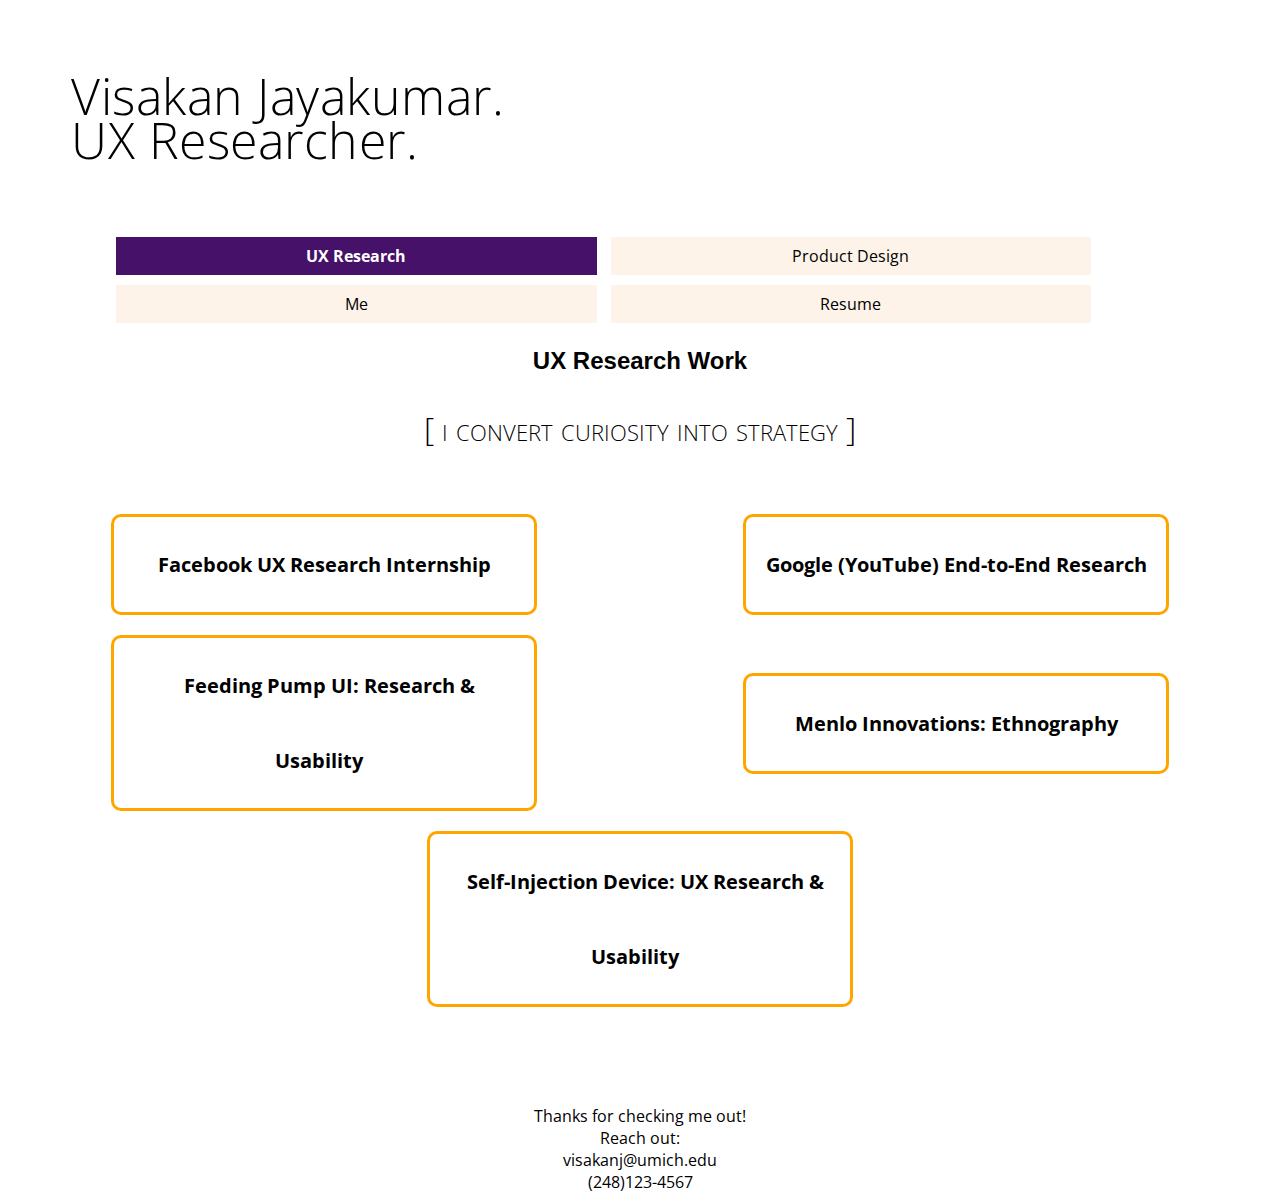
<file: index.html>
<!DOCTYPE html>
<html lang="en">

<head>
    <meta charset="UTF-8">
    <link rel="stylesheet" type="text/css" href="css/portfolio.css">
    <link rel="stylesheet" href="https://fonts.googleapis.com/css?family=Open+Sans">
    <link rel="stylesheet" href="https://use.fontawesome.com/releases/v5.3.1/css/all.css" integrity="sha384-mzrmE5qonljUremFsqc01SB46JvROS7bZs3IO2EmfFsd15uHvIt+Y8vEf7N7fWAU"
        crossorigin="anonymous">
    <title>Visakan Jayakumar | UX Researcher | Portfolio</title>
</head>
<main>

<body>
<!-- tab Skip Nav link -->
<a href="#content" class="skip">Skip to content</a>


<header class="header-container">
    <h1 class="logo"> Visakan Jayakumar. <br /> UX Researcher.</h1>

    <nav>
        <ul>
            <li class = "current1"><a class = "current2" href="index.html"> UX Research </a></li>
            <li><a href="product_design.html"> Product Design</a></li>
            <li><a href="about_me.html">Me</a></li>
            <li><a href="resume_page.html">Resume</a></li>
        </ul>
    </nav>
</header>

<h2 id="pagetitle">
    UX Research Work
</h2>
    <h3 id="headercaption"> [ i convert curiosity into strategy ] </h3>

<!-- <img src="images/home_img1.jpg" alt = ""/> -->
</br>

<div id = "content" class="flex-container">
    <div class="btn btn-alt btn-font">
       Facebook UX Research Internship
    </div>
    
    <div class="btn btn-alt btn-font">
        Google (YouTube) End-to-End Research
    </div>

    <div class="btn btn-alt btn-font">
        <a class = "more" href = "feeding_pump.html"> Feeding Pump UI: Research & Usability</a>
    </div>

    <div class="btn btn-alt btn-font">
        <a class = "more" href="menlo.html">Menlo Innovations: Ethnography</a>
    </div>
    
    <div class="btn btn-alt btn-font">
        <a class = "more" href="self_injection.html">Self-Injection Device: UX Research & Usability</a>
    </div>

</div>
</br></br></br></br>
<footer class = "footer">
    Thanks for checking me out!
    
    </br> Reach out: </br>
    visakanj@umich.edu
    </br> (248)123-4567

</footer>

</body>
</main>
</html>
</file>
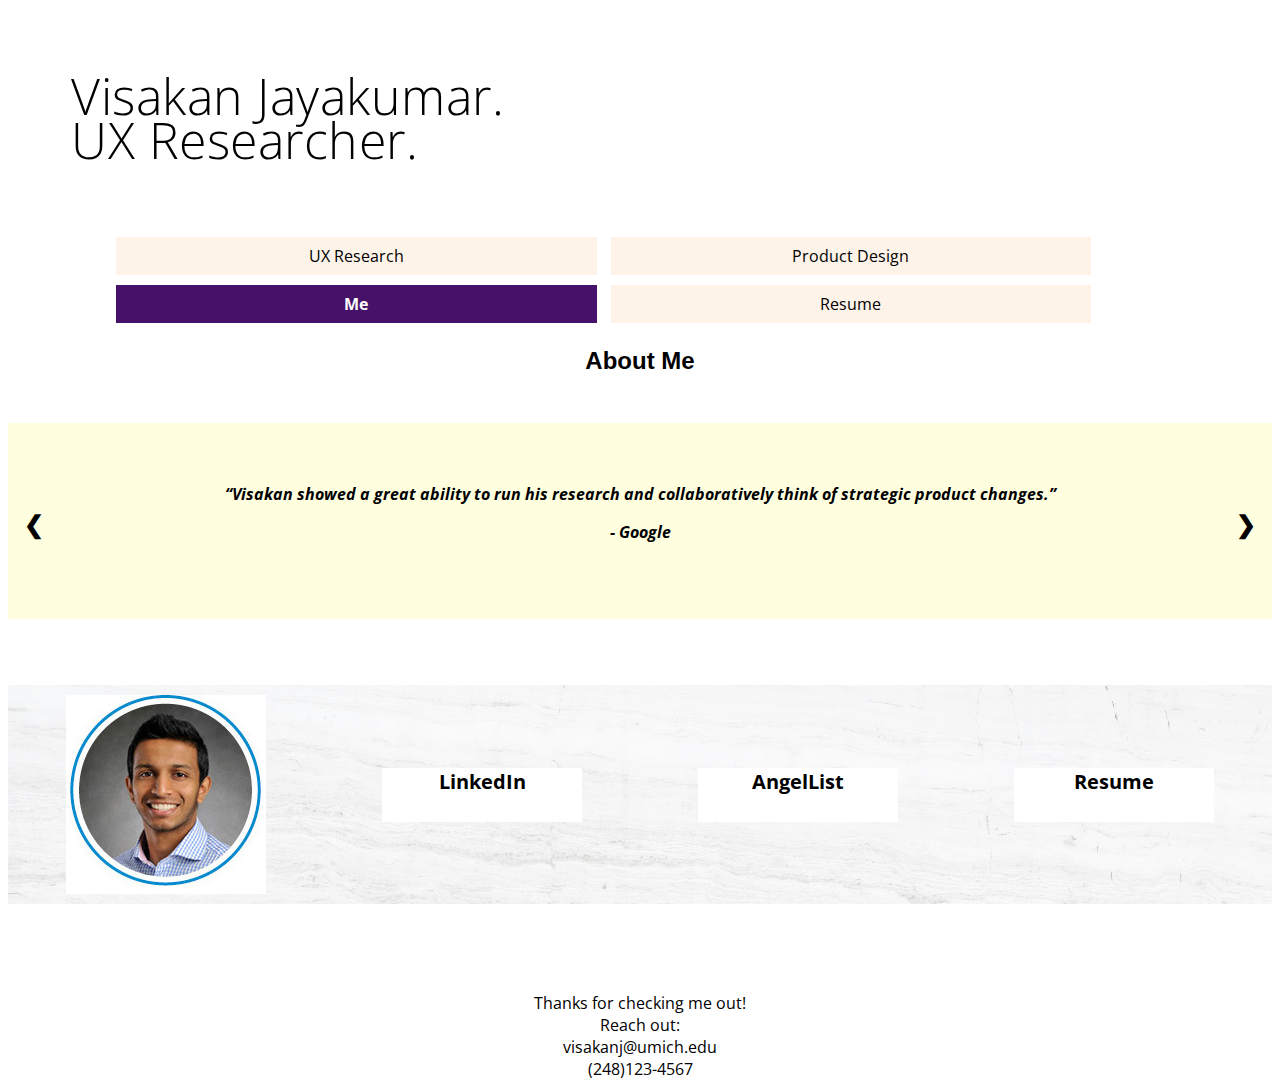
<file: about_me.html>
<!DOCTYPE html>
<html lang="en">

<head>
    <meta charset="UTF-8">
    <link rel="stylesheet" type="text/css" href="css/portfolio.css">
    <link rel="stylesheet" href="https://fonts.googleapis.com/css?family=Open+Sans">
    <link rel="stylesheet" href="https://use.fontawesome.com/releases/v5.3.1/css/all.css" integrity="sha384-mzrmE5qonljUremFsqc01SB46JvROS7bZs3IO2EmfFsd15uHvIt+Y8vEf7N7fWAU"
        crossorigin="anonymous">
    <title>Visakan Jayakumar | UX Researcher | Portfolio</title>
</head>
<main>
<body>
    <!-- tab Skip Nav link -->
<a href="#content" class="skip">Skip to content</a>

    <header class="header-container">
        <h1 class="logo"> Visakan Jayakumar. <br /> UX Researcher.</h1>

        <nav>
            <ul>
                <li><a href="index.html"> UX Research </a></li>
                <li><a href="product_design.html"> Product Design</a></li>
                <li class = "current1"><a class = "current2" href="about_me.html">Me</a></li>
                <li><a href="resume_page.html">Resume</a></li>
            </ul>
        </nav>
    </header>

<h2 id="pagetitle">
    About Me <br /> <br /> </h2>

    <div id = "content" class="slideshow-container">

        <!-- Full-width slides/quotes -->
        <div class="mySlides">
            <q>Visakan showed a great ability to run his research and collaboratively think of strategic product changes.</q>
            <p class="author">- Google</p>
        </div>
        
        <div class="mySlides">
            <q>Visakan ran his entire research project autonomously and churned out valuable mental models and product opportunities that truly benefited the entire team and the product roadmap.</q>
            <p class="author">- Facebook</p>
        </div>
        
        <div class="mySlides">
            <q>You won't find a more instinctual and thoughtful researcher!</q>
            <p class="author">- Insight Product Development</p>
        </div>
        
        <!-- Next/prev buttons -->
        <a class="prev" onclick="plusSlides(-1)">&#10094;</a>
        <a class="next" onclick="plusSlides(1)">&#10095;</a>
        </div>
        
    </div>

</br> </br> </br>





<div class="testclass">

    <div class='flex-container2'>
        <div>
            <img src="images/about_me_pic.jpg" alt="profile headshot">
        </div>
        <div>
            <i class="fab fa-linkedin"></i> <a href="https://www.linkedin.com/in/visakan-jayakumar/" aria-label="Visakans LinkedIn"> LinkedIn</a><br /><br />
        </div>
        <div>    
            <i class="fab fa-angellist"></i><a href="https://angel.co/visakan-jayakumar" aria-label="Visakan's AngelList"> AngelList</a><br /><br />
        </div>
        <div>
            <i class="fas fa-file"></i><a href="https://www.dropbox.com/s/wij4grhxzguy3dv/Resume_Visakan%20Jayakumar_2019.pdf?dl=0" aria-label="Visakan's Resume"> Resume</a><br /><br />
        </div>
    </div>
</div>

</br></br></br></br>
<footer class = "footer">
    Thanks for checking me out!
    
    </br> Reach out: </br>
    visakanj@umich.edu
    </br> (248)123-4567

</footer>

<script src="portfolio.js"></script>

</body>
</main>
</html>
</file>
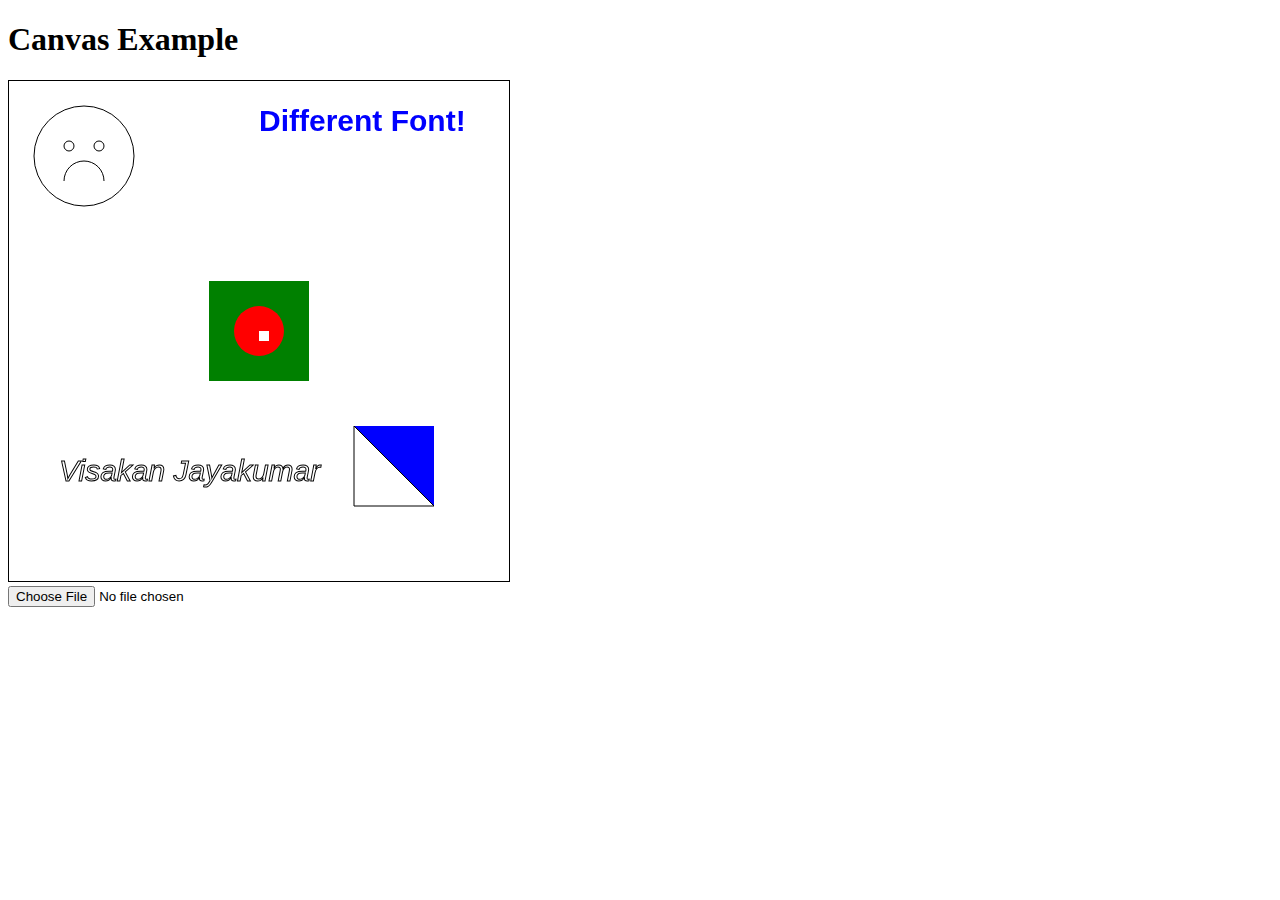
<file: canvas.html>
<!DOCTYPE html>
<html lang="en">

<head>
    <meta charset="UTF-8">
    <title>Canvas Example</title>
    <style type="text/css">
        canvas {
            border: 1px solid black;
        }
    </style>


</head>

<body>
    <h1>Canvas Example</h1>
    <canvas id="canvas" width="500" height="500">
        An alternative text describing what your canvas displays.
    </canvas>

    <script>
        //Rectangles
        var canvas = document.querySelector('canvas');
        var ctx = canvas.getContext('2d');
        ctx.fillStyle = 'green';
        ctx.fillRect(200, 200, 100, 100);
        // ctx.strokeRect(225,225,50,50);
        ctx.fillStyle = 'red';
        ctx.arc(250, 250, 25, 0, 2 * Math.PI);
        ctx.fill();
        ctx.clearRect(250, 250, 10, 10);
        //Paths
        // https://www.html5canvastutorials.com/tutorials/html5-canvas-arcs/
        // arc(x, y, radius, startAngle, endAngle, anticlockwise)
        // closePath() connects the first point with the last point
        ctx.beginPath();					 //quit old drawing, start new one
        ctx.arc(75, 75, 50, 0, Math.PI * 2, true);  // Outer circle
        // ctx.moveTo(110,75);					 
        // ctx.arc(75,75,35,0,Math.PI,false);   // Mouth
        ctx.moveTo(55, 100);
        ctx.arc(75, 100, 20, Math.PI * 1, 0, false);   // Mouth
        ctx.moveTo(65, 65);
        ctx.arc(60, 65, 5, 0, Math.PI * 2, true);  // Left eye
        ctx.moveTo(95, 65);
        ctx.arc(90, 65, 5, 0, Math.PI * 2, true);  // Right eye
        ctx.stroke();
        //Lines
        // Filled triangle
        ctx.beginPath();
        ctx.moveTo(425, 345);
        ctx.lineTo(425, 425);
        ctx.lineTo(345, 345)
        ctx.fillStyle = 'blue';
        ctx.fill();
        // Stroked triangle
        ctx.beginPath();
        ctx.moveTo(345, 345);
        ctx.lineTo(345, 425);
        ctx.lineTo(425, 425);
        ctx.closePath();
        ctx.stroke();
        //Text
        ctx.fillStyle = '#00F';
        ctx.font = 'Italic 30px Sans-Serif';
        ctx.strokeText('Visakan Jayakumar', 50, 400);
        ctx.font = 'Bold 30px Arial';
        ctx.fillText('Different Font!', 250, 50);
        function myFunction() {
            var x = document.getElementById("myFile");
            var txt = "";
            if ('files' in x) {
                if (x.files.length == 0) {
                    txt = "Select a file";
                } else {
                    var img = new Image();
                    img.src = "images/" + x.files[0].name;
                    img.onload = function () {
                        ctx.drawImage(img, 25, 300);
                        // ctx.drawImage(img, img.width / 4, img.height / 4, img.width / 2, img.height / 2, 0, 0, canvas.width, canvas.height);
                        ctx.fillStyle = '#00F';
                        ctx.font = 'Italic 30px Sans-Serif';
                        ctx.strokeText('Visakan Jayakumar', 50, 400);
                    }
                }
            }
            else {
                if (x.value == "") {
                    txt += "Select a file.";
                } else {
                    txt += "The files property is not supported by your browser!";
                    txt += "<br>The path of the selected file: " + x.value; // If the browser does not support the files property, it will return the path of the selected file instead. 
                }
            }

        }
    </script>

    <br><input type="file" id="myFile" size="50" onchange="myFunction()"><br>

</body>

</html>
</file>
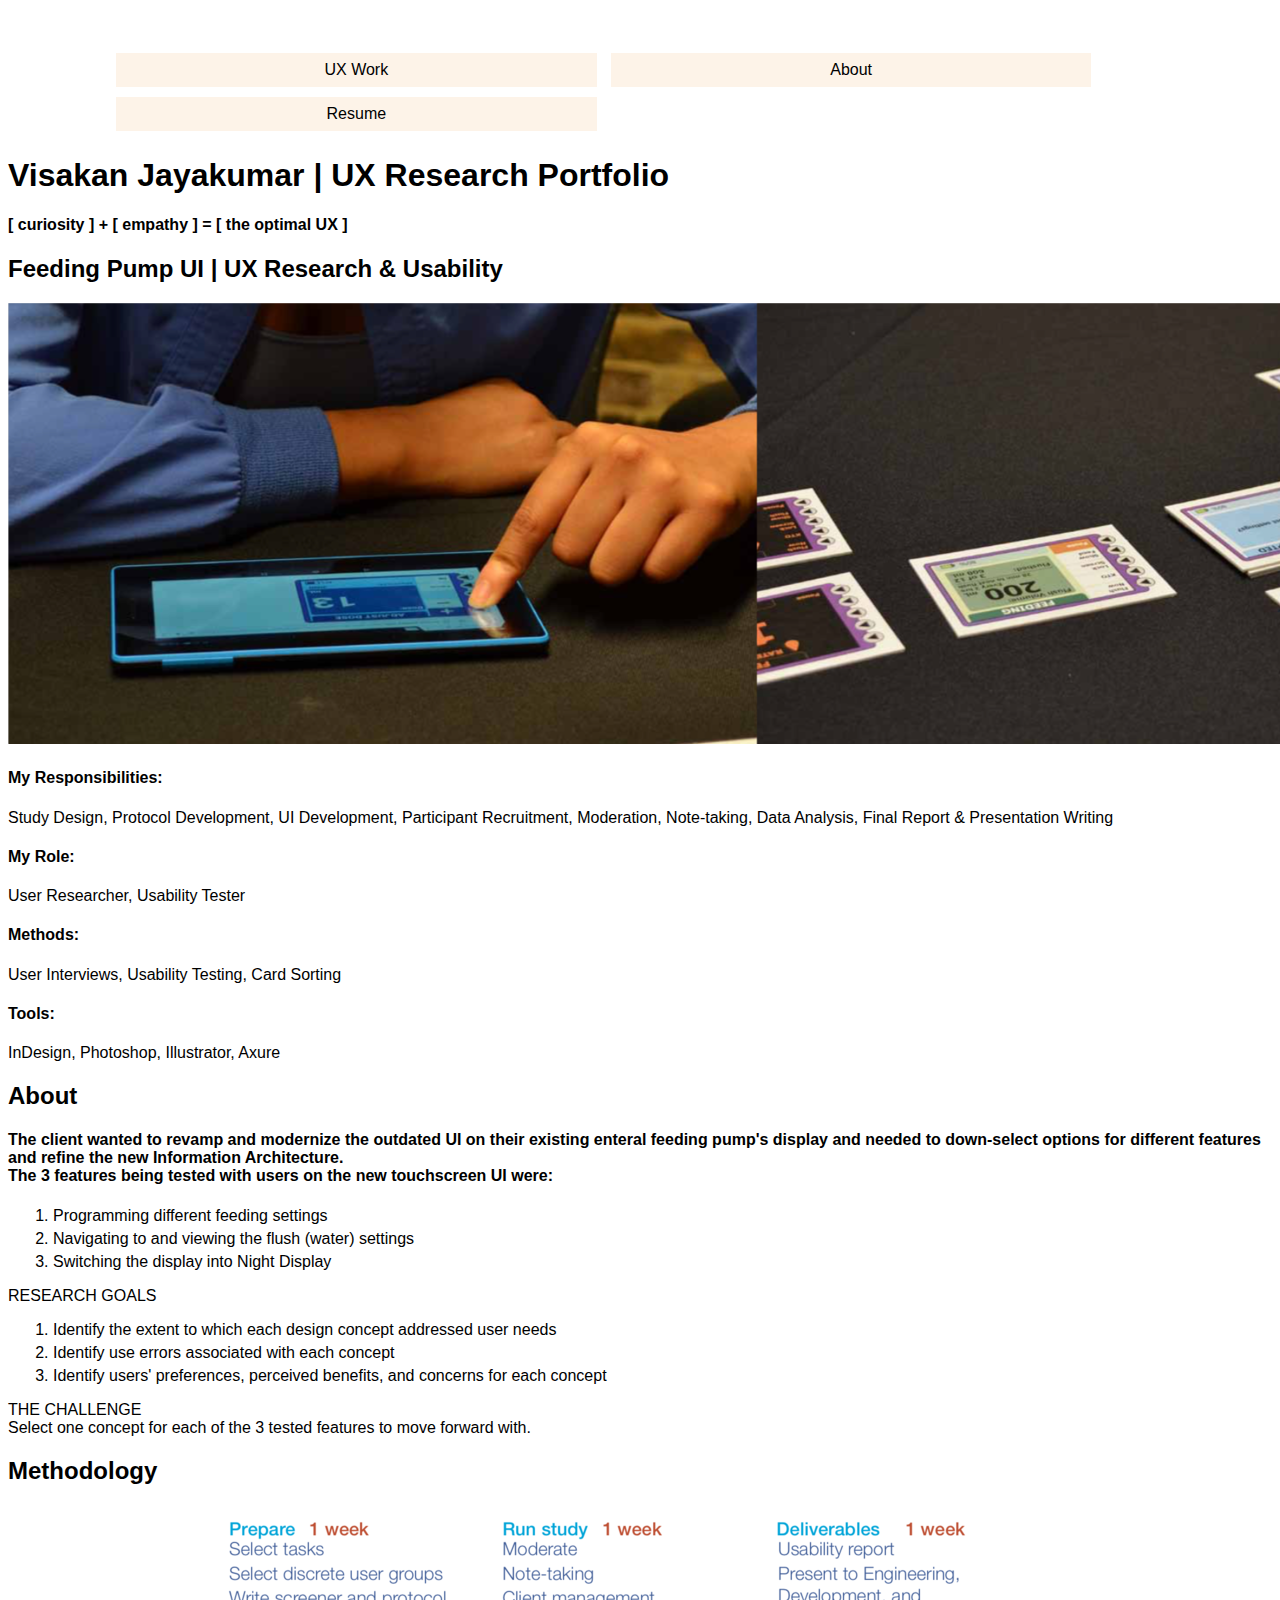
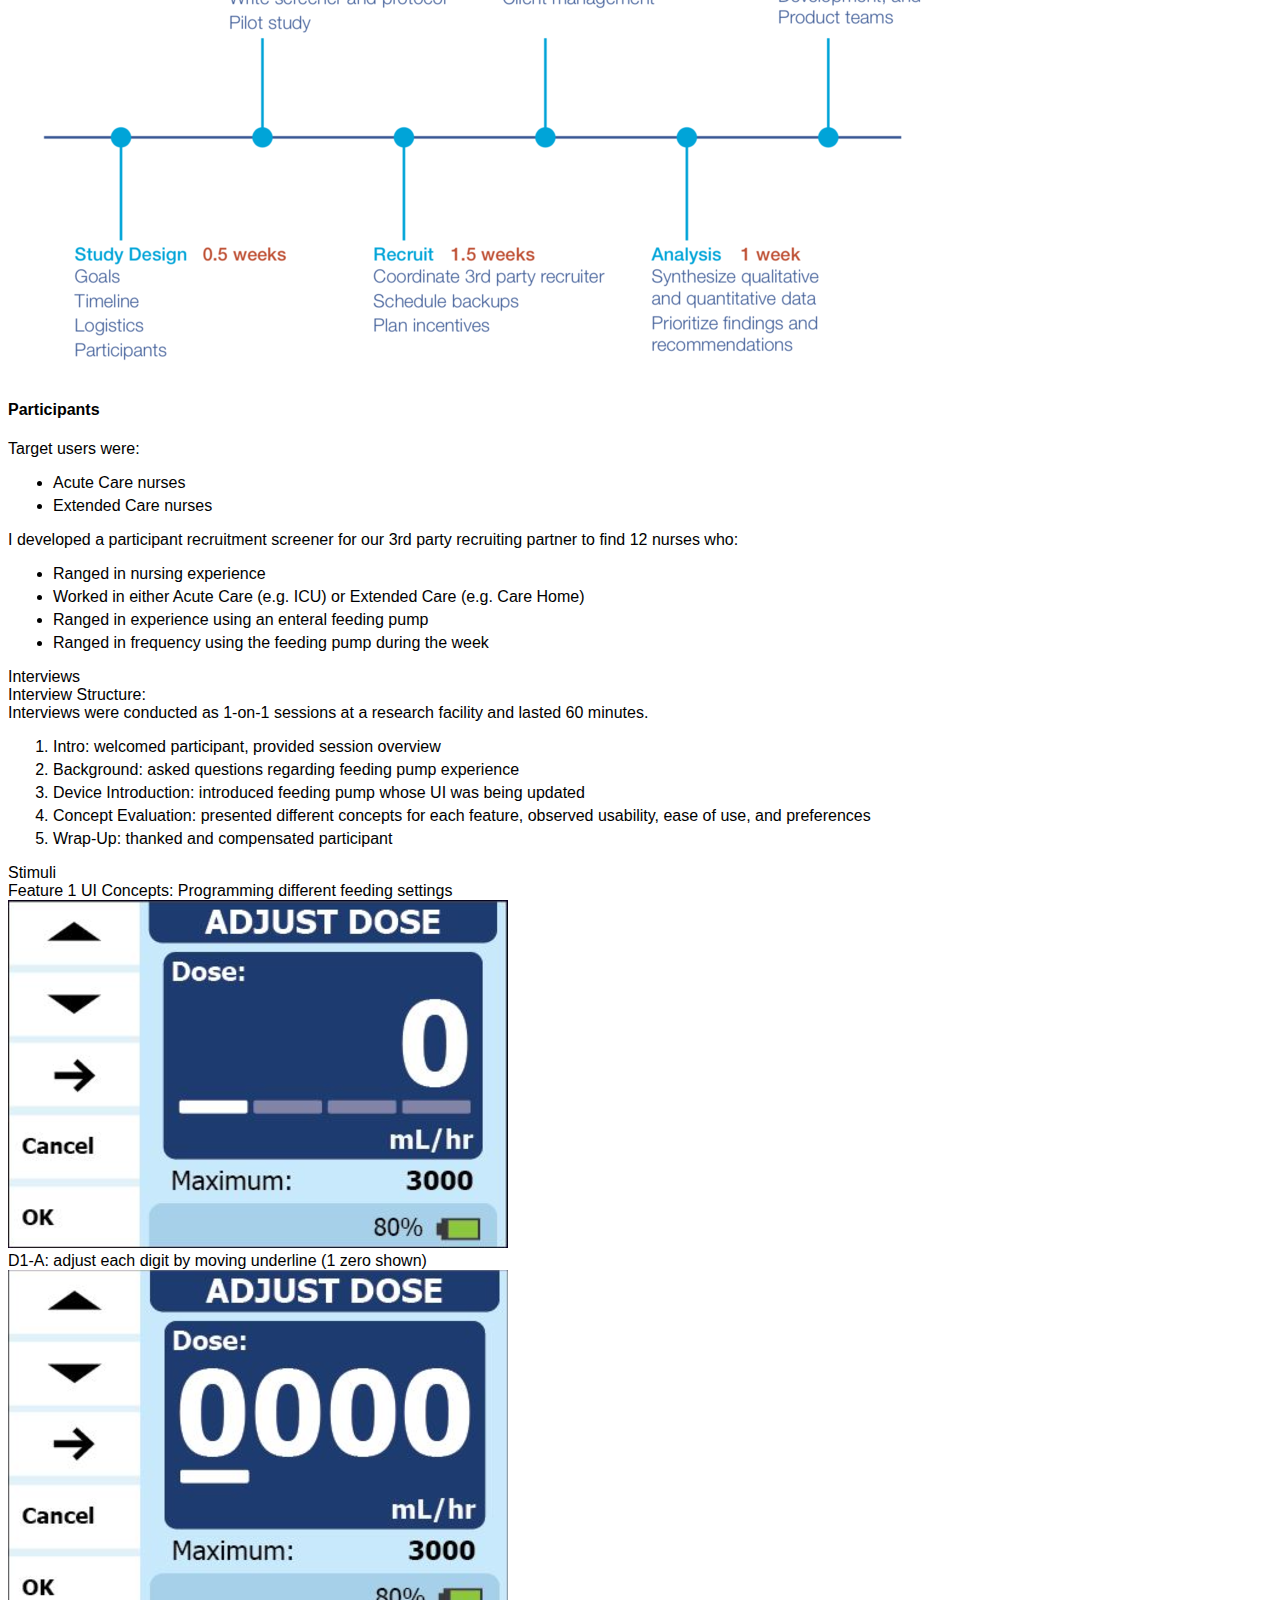
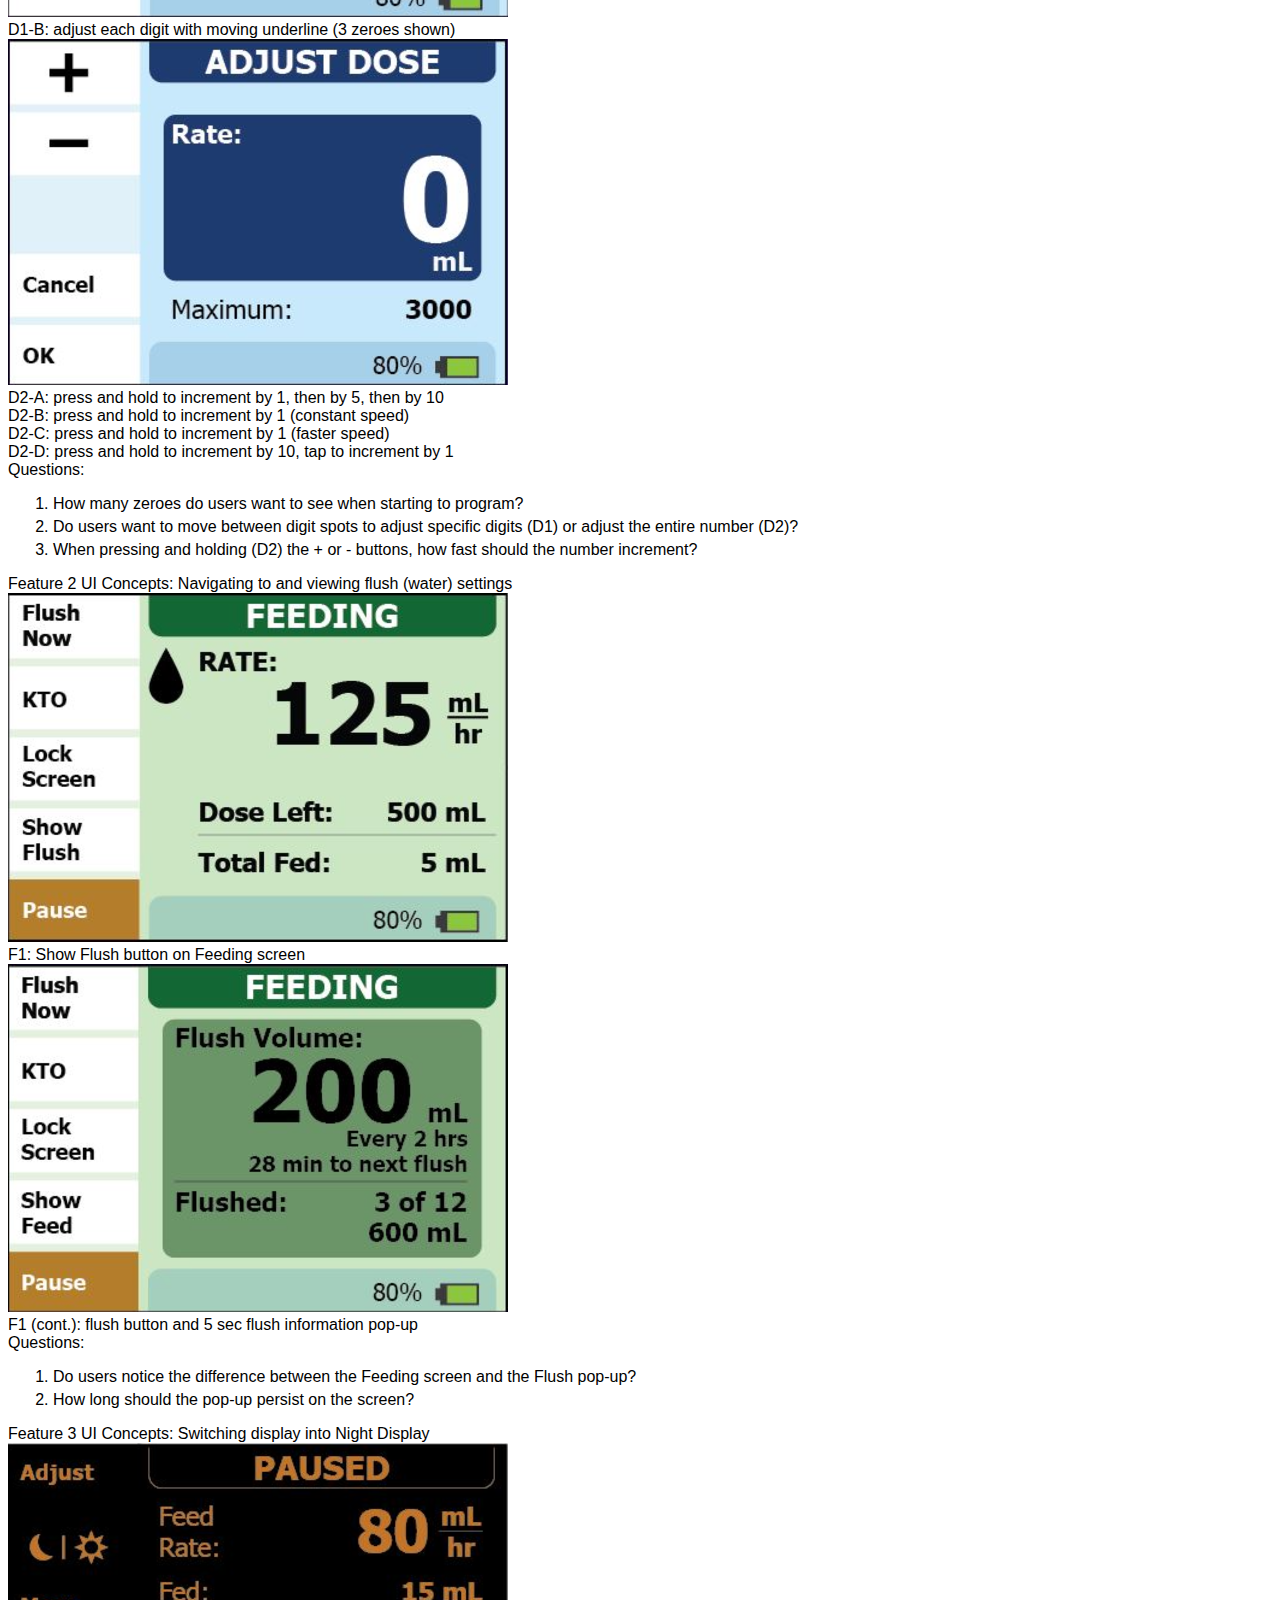
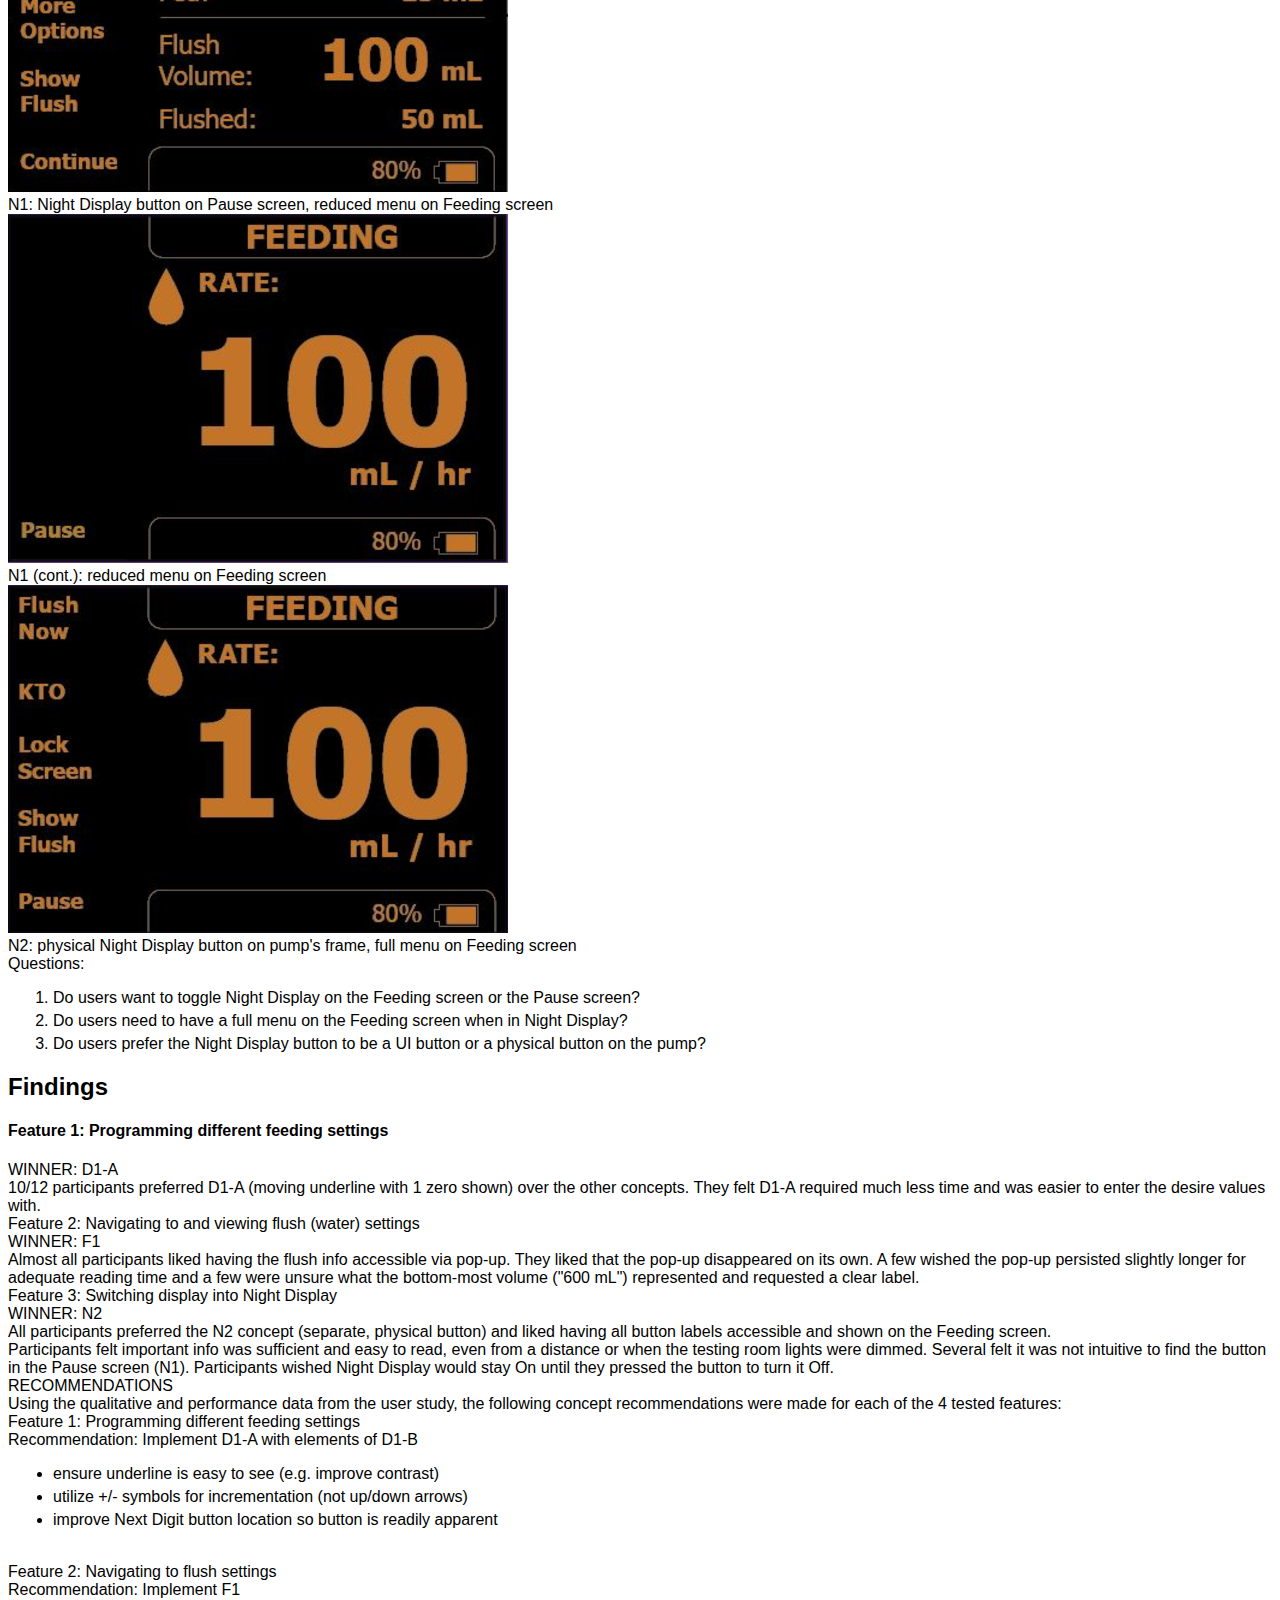
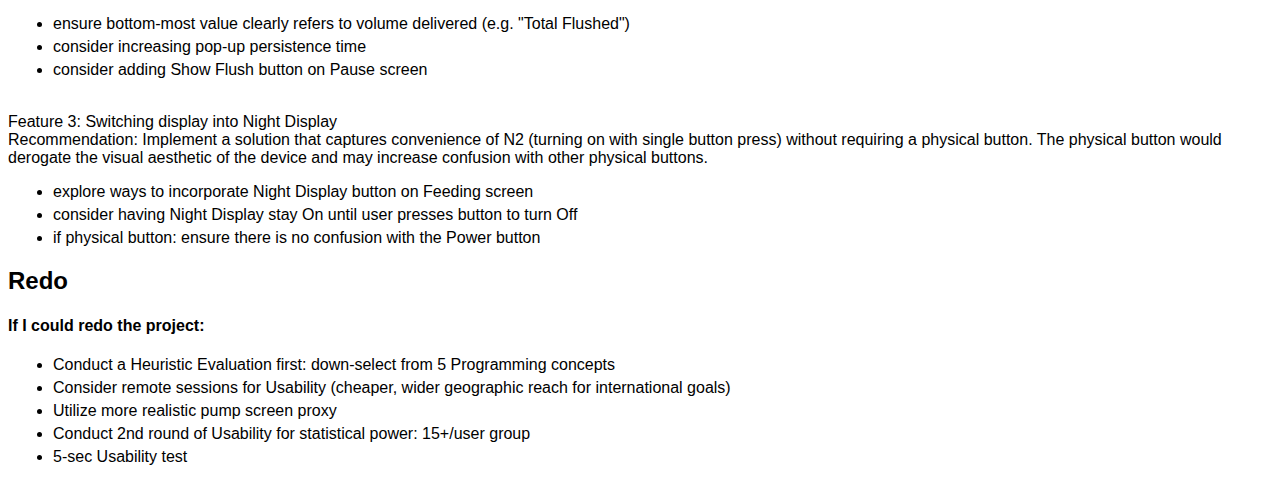
<file: Feeding_Pump.html>
<!DOCTYPE html>
<html lang="en">

<head>
    <meta charset="UTF-8">
    <link rel="stylesheet" type="text/css" href="css/portfolio.css">
    <title>Visakan Jayakumar | UX Research Portfolio</title>
</head>

<body>
    <header>
        <nav>
            <ul>
                <li><a href="index.html"> UX Work </a></li>
                <li>About</li>
                <li>Resume</li>
            </ul>
        </nav>
        <h1> Visakan Jayakumar | UX Research Portfolio</h1>
        <h4> [ curiosity ] + [ empathy ] = [ the optimal UX ]</h4>
    </header>

<h2> Feeding Pump UI | UX Research & Usability</h2>
<!-- First images -->
<img src = "images/feeding_pump_img1.png" alt = "">
    
    <h4>My Responsibilities: </h4>
    Study Design, Protocol Development, UI Development, Participant Recruitment, Moderation, Note-taking, Data Analysis,
    Final Report & Presentation Writing
    
    <h4>My Role:</h4>
    User Researcher, Usability Tester
    
    <h4>Methods:</h4>
    User Interviews, Usability Testing, Card Sorting
    
    <h4>Tools:</h4>
    InDesign, Photoshop, Illustrator, Axure

<h2>
    About
</h2>

<h4>
    The client wanted to revamp and modernize the outdated UI on their existing enteral feeding pump's display and needed
    to down-select options for different features and refine the new Information Architecture.<br />
    The 3 features being tested with users on the new touchscreen UI were:
</h4>
<ol>
    <li>Programming different feeding settings</li>
    <li>Navigating to and viewing the flush (water) settings</li>
    <li>Switching the display into Night Display</li>
</ol>
    RESEARCH GOALS<br />
<ol>
    <li>Identify the extent to which each design concept addressed user needs </li>
    <li>Identify use errors associated with each concept</li>
    <li>Identify users' preferences, perceived benefits, and concerns for each concept</li>
</ol>

    THE CHALLENGE<br />
    Select one concept for each of the 3 tested features to move forward with.


<h2>
    Methodology
</h2>
<!-- Methodology images -->
<img src="images/feeding_pump_img2.png" alt="Methodology Image">
<h4>
    Participants<br />
</h4>
    Target users were:
<ul> 
    <li>Acute Care nurses</li>
    <li>Extended Care nurses</li>
</ul>
    I developed a participant recruitment screener for our 3rd party recruiting partner to find 12 nurses who:
<ul>
    <li>Ranged in nursing experience</li>
    <li>Worked in either Acute Care (e.g. ICU) or Extended Care (e.g. Care Home)</li>
    <li>Ranged in experience using an enteral feeding pump</li>
    <li>Ranged in frequency using the feeding pump during the week</li>
</ul>    
    Interviews<br />
    Interview Structure:<br />
    Interviews were conducted as 1-on-1 sessions at a research facility and lasted 60 minutes.
<ol>
    <li>Intro: welcomed participant, provided session overview</li>
    <li>Background: asked questions regarding feeding pump experience</li>
    <li>Device Introduction: introduced feeding pump whose UI was being updated</li>
    <li>Concept Evaluation: presented different concepts for each feature, observed usability, ease of use, and preferences</li>
    <li>Wrap-Up: thanked and compensated participant</li>
</ol>
    Stimuli<br />
    Feature 1 UI Concepts: Programming different feeding settings<br />
    <!-- D1-A image -->
    <img src="images/feeding_pump_img3.png" alt="Concept D1-A screenshot"><br />
    D1-A: adjust each digit by moving underline (1 zero shown)<br />

    <img src="images/feeding_pump_img4.png" alt="Concept D1-B screenshot"><br />
    D1-B: adjust each digit with moving underline (3 zeroes shown)<br />

    <img src="images/feeding_pump_img5.png" alt="Concept D2 screenshot"><br />
    D2-A: press and hold to increment by 1, then by 5, then by 10<br />
    D2-B: press and hold to increment by 1 (constant speed)<br />
    D2-C: press and hold to increment by 1 (faster speed)<br />
    D2-D: press and hold to increment by 10, tap to increment by 1<br />

    Questions:
<ol>
    <li>How many zeroes do users want to see when starting to program?</li>
    <li>Do users want to move between digit spots to adjust specific digits (D1) or adjust the entire number (D2)?</li>
    <li>When pressing and holding (D2) the + or - buttons, how fast should the number increment?</li>
</ol>
    Feature 2 UI Concepts: Navigating to and viewing flush (water) settings<br />
    
    <img src="images/feeding_pump_img6.png" alt="Concept F1 screenshot"><br />
    F1: Show Flush button on Feeding screen<br />

    <img src="images/feeding_pump_img7.png" alt="Concept F1 (cont.) screenshot"><br />
    F1 (cont.): flush button and 5 sec flush information pop-up<br />

    Questions:
<ol>
    <li>Do users notice the difference between the Feeding screen and the Flush pop-up?</li>
    <li>How long should the pop-up persist on the screen?</li>
</ol>
    Feature 3 UI Concepts: Switching display into Night Display<br />

    <img src="images/feeding_pump_img8.png" alt="Concept N1 screenshot"><br />
    N1: Night Display button on Pause screen, reduced menu on Feeding screen<br />

    <img src="images/feeding_pump_img9.png" alt="Concept N1 (cont.) screenshot"><br />
    N1 (cont.): reduced menu on Feeding screen<br />

    <img src="images/feeding_pump_img10.png" alt="Concept N2 screenshot"><br />
    N2: physical Night Display button on pump's frame, full menu on Feeding screen<br />

    Questions:
<ol>
    <li>Do users want to toggle Night Display on the Feeding screen or the Pause screen?</li>
    <li>Do users need to have a full menu on the Feeding screen when in Night Display?</li>
    <li>Do users prefer the Night Display button to be a UI button or a physical button on the pump?</li>
</ol>

<h2>
    Findings
</h2>

<h4>
    Feature 1: Programming different feeding settings<br />
</h4>
    WINNER: D1-A<br />
    
    10/12 participants preferred D1-A (moving underline with 1 zero shown) over the other concepts. They felt D1-A required
    much less time and was easier to enter the desire values with.<br />
    Feature 2: Navigating to and viewing flush (water) settings<br />
    WINNER: F1<br />
    
    Almost all participants liked having the flush info accessible via pop-up. They liked that the pop-up disappeared on
    its own. A few wished the pop-up persisted slightly longer for adequate reading time and a few were unsure what the
    bottom-most volume ("600 mL") represented and requested a clear label.<br />
    Feature 3: Switching display into Night Display<br />
    WINNER: N2<br />
    
    All participants preferred the N2 concept (separate, physical button) and liked having all button labels accessible and
    shown on the Feeding screen.<br />
    Participants felt important info was sufficient and easy to read, even from a distance or when the testing room lights
    were dimmed. Several felt it was not intuitive to find the button in the Pause screen (N1). Participants wished Night
    Display would stay On until they pressed the button to turn it Off.<br />

    RECOMMENDATIONS<br />
    Using the qualitative and performance data from the user study, the following concept recommendations were made for
    each of the 4 tested features:<br />
    
    Feature 1: Programming different feeding settings<br />
    Recommendation: Implement D1-A with elements of D1-B
<ul>
    <li>ensure underline is easy to see (e.g. improve contrast)</li>
    <li>utilize +/- symbols for incrementation (not up/down arrows)</li>
    <li>improve Next Digit button location so button is readily apparent</li>
</ul><br />

Feature 2: Navigating to flush settings<br />
    Recommendation: Implement F1<br />
<ul>
    <li>ensure bottom-most value clearly refers to volume delivered (e.g. "Total Flushed")</li>
    <li>consider increasing pop-up persistence time</li>
    <li>consider adding Show Flush button on Pause screen</li>
</ul><br />

Feature 3: Switching display into Night Display<br />
    Recommendation: Implement a solution that captures convenience of N2 (turning on with single button press) without
    requiring a physical button. The physical button would derogate the visual aesthetic of the device and may increase
    confusion with other physical buttons.<br />
<ul>
    <li>explore ways to incorporate Night Display button on Feeding screen</li>
    <li>consider having Night Display stay On until user presses button to turn Off</li>
    <li>if physical button: ensure there is no confusion with the Power button</li>
</ul>

<h2>    
    Redo<br />
</h2>    
<h4> 
    If I could redo the project:
</h4>
<ul>
    <li>Conduct a Heuristic Evaluation first: down-select from 5 Programming concepts</li>
    <li>Consider remote sessions for Usability (cheaper, wider geographic reach for international goals)</li>
    <li>Utilize more realistic pump screen proxy</li>
    <li>Conduct 2nd round of Usability for statistical power: 15+/user group</li>
    <li>5-sec Usability test</li>
</ul>
</file>
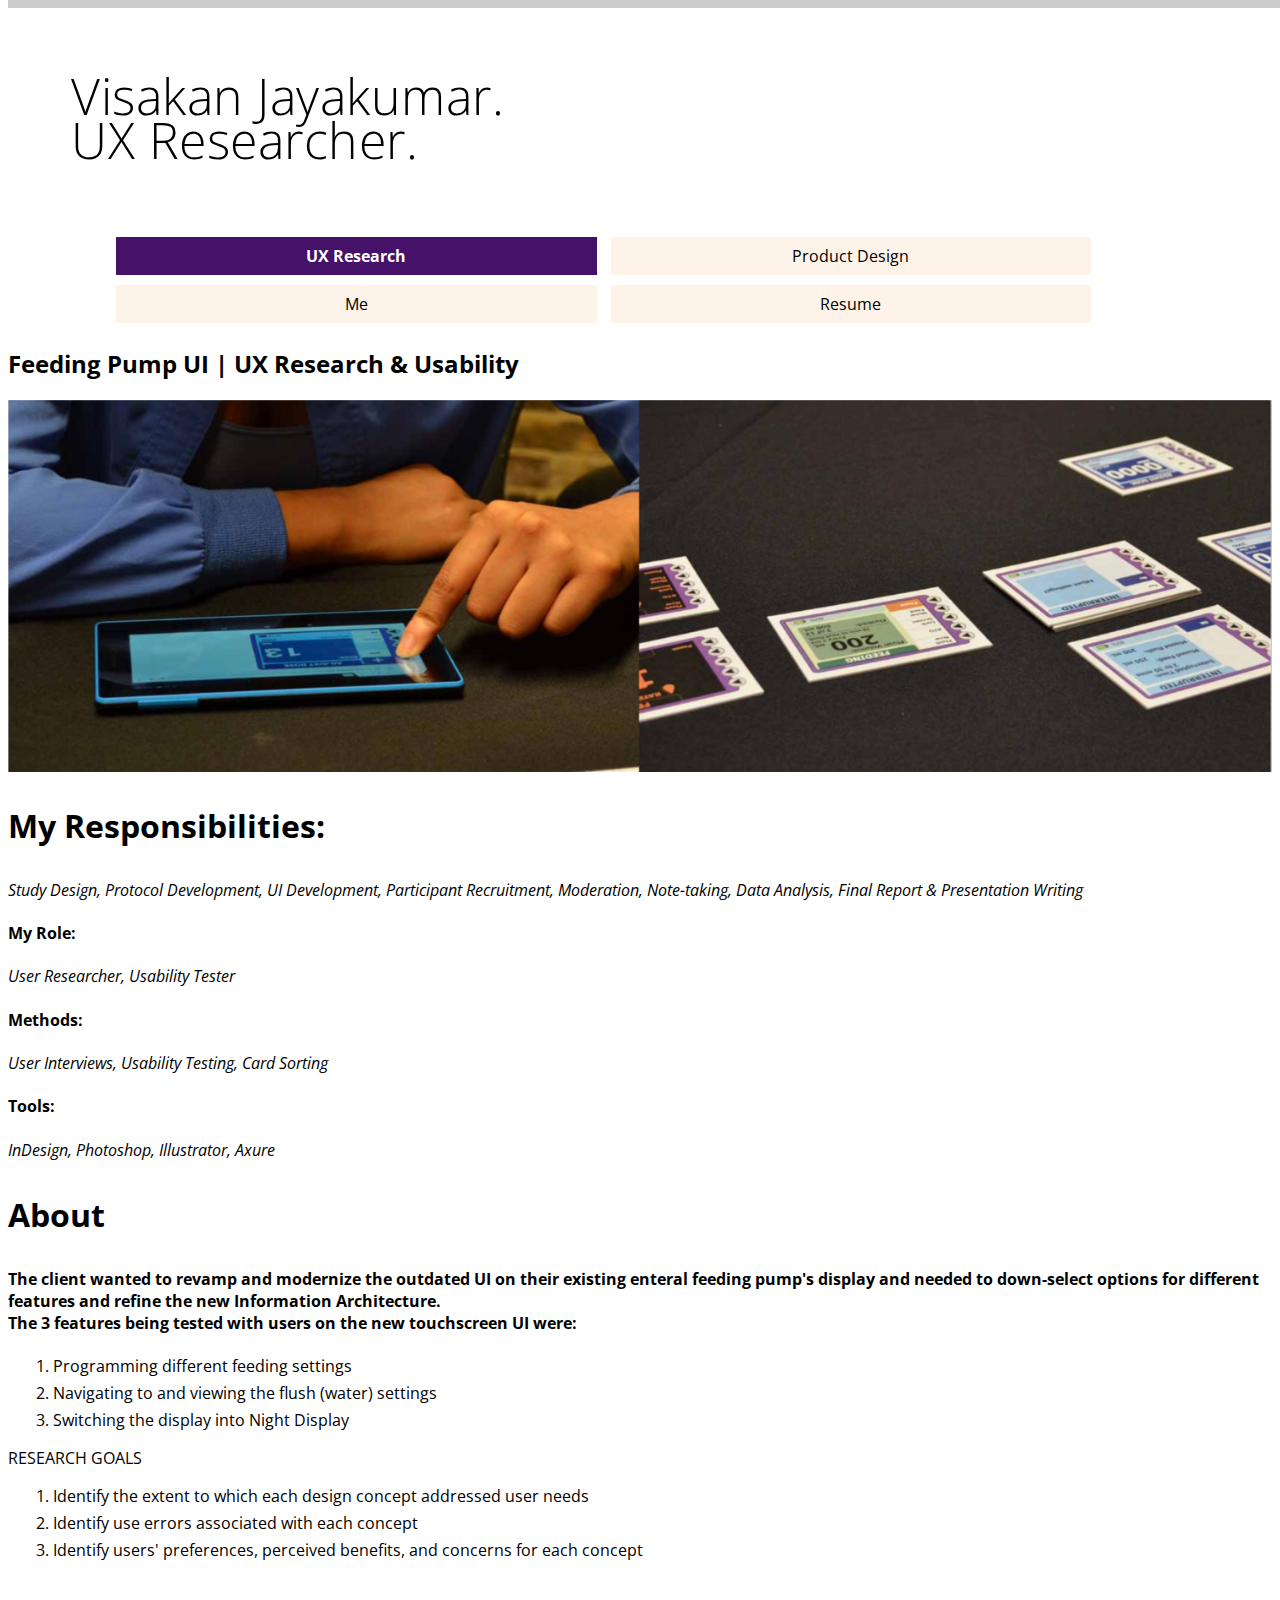
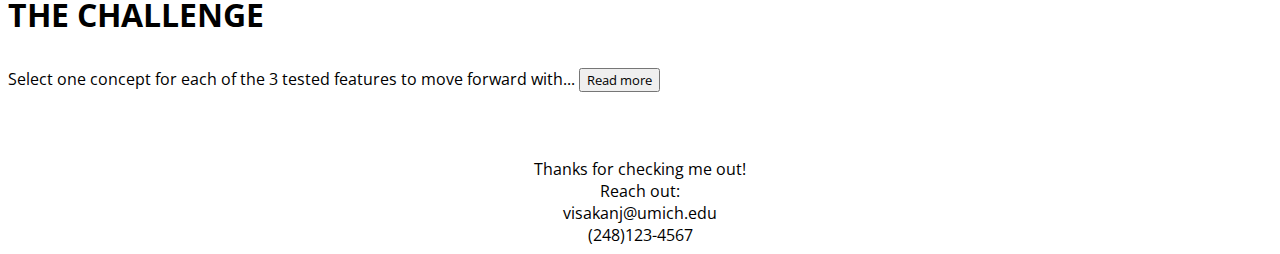
<file: feeding_pump.html>
<!DOCTYPE html>
<html lang="en">

<head>
    <meta charset="UTF-8">
    <link rel="stylesheet" type="text/css" href="css/portfolio.css">
    <link rel="stylesheet" href="https://fonts.googleapis.com/css?family=Open+Sans">
    <link rel="stylesheet" href="https://use.fontawesome.com/releases/v5.3.1/css/all.css" integrity="sha384-mzrmE5qonljUremFsqc01SB46JvROS7bZs3IO2EmfFsd15uHvIt+Y8vEf7N7fWAU"
        crossorigin="anonymous">

    <title>Visakan Jayakumar | UX Researcher | Portfolio</title>
</head>
<main>
<body>
<!-- tab Skip Nav link -->
<a href="#content" class="skip">Skip to content</a>

    <header class="header-container">
        <div class="progress-container">
            <div class="progress-bar" id="myBar"></div>
        </div> 
        
        <h1 class="logo"> Visakan Jayakumar. <br /> UX Researcher.</h1>

        <nav>
            <ul>
                    <li class = "current1"><a class = "current2" href="index.html"> UX Research </a></li>
                    <li><a href="product_design.html"> Product Design</a></li>
                <li><a href="about_me.html">Me</a></li>
                <li><a href="resume_page.html">Resume</a></li>
            </ul>
        </nav>
    </header>

<h2> Feeding Pump UI | UX Research & Usability</h2>
<!-- First images -->
<div class = "imgbox">
    <img class = "center-fit" src = "images/feeding_pump_img1.png" alt = "research photos">
</div>
<div id = "content">
    <h3>My Responsibilities: </h3>
    <p>Study Design, Protocol Development, UI Development, Participant Recruitment, Moderation, Note-taking, Data Analysis,
    Final Report & Presentation Writing</p>
    
    <h4>My Role:</h4>
    <p>User Researcher, Usability Tester</p>
    
    <h4>Methods:</h4>
    <p>User Interviews, Usability Testing, Card Sorting</p>
    
    <h4>Tools:</h4>
    <p>InDesign, Photoshop, Illustrator, Axure</p>
</div>
<h3>
    About
</h3>

<h4>
    The client wanted to revamp and modernize the outdated UI on their existing enteral feeding pump's display and needed
    to down-select options for different features and refine the new Information Architecture.<br />
    The 3 features being tested with users on the new touchscreen UI were:
</h4>
<ol>
    <li>Programming different feeding settings</li>
    <li>Navigating to and viewing the flush (water) settings</li>
    <li>Switching the display into Night Display</li>
</ol>
    RESEARCH GOALS<br />
<ol>
    <li>Identify the extent to which each design concept addressed user needs </li>
    <li>Identify use errors associated with each concept</li>
    <li>Identify users' preferences, perceived benefits, and concerns for each concept</li>
</ol>

    <h3>THE CHALLENGE</h3>
    Select one concept for each of the 3 tested features to move forward with<span id="dots">...</span><span id="more">

<h3>
    Methodology
</h3>
<!-- Methodology images -->
<div class = "imgbox">
<img class = "center-fit" src="images/feeding_pump_img2.png" alt="research plan">
</div>
<h4>
    Participants<br />
</h4>
    Target users were:
<ul> 
    <li>Acute Care nurses</li>
    <li>Extended Care nurses</li>
</ul>
    I developed a participant recruitment screener for our 3rd party recruiting partner to find 12 nurses who:
<ul>
    <li>Ranged in nursing experience</li>
    <li>Worked in either Acute Care (e.g. ICU) or Extended Care (e.g. Care Home)</li>
    <li>Ranged in experience using an enteral feeding pump</li>
    <li>Ranged in frequency using the feeding pump during the week</li>
</ul>    
    Interviews<br />
    Interview Structure:<br />
    Interviews were conducted as 1-on-1 sessions at a research facility and lasted 60 minutes.
<ol>
    <li>Intro: welcomed participant, provided session overview</li>
    <li>Background: asked questions regarding feeding pump experience</li>
    <li>Device Introduction: introduced feeding pump whose UI was being updated</li>
    <li>Concept Evaluation: presented different concepts for each feature, observed usability, ease of use, and preferences</li>
    <li>Wrap-Up: thanked and compensated participant</li>
</ol>
    Stimuli<br />
    Feature 1 UI Concepts: Programming different feeding settings<br />
    <!-- D1-A image -->
    <div class = "imgbox">
    <img class = "center-fit" src="images/feeding_pump_img3.png" alt="Concept D1-A screenshot"><br />
    </div> 
    D1-A: adjust each digit by moving underline (1 zero shown)<br />

    <div class = "imgbox">
    <img class = "center-fit" src="images/feeding_pump_img4.png" alt="Concept D1-B screenshot"><br />
    </div>
    D1-B: adjust each digit with moving underline (3 zeroes shown)<br />

    <div class = "imgbox">
    <img class = "center-fit" src="images/feeding_pump_img5.png" alt="Concept D2 screenshot"><br />
    </div>
    D2-A: press and hold to increment by 1, then by 5, then by 10<br />
    D2-B: press and hold to increment by 1 (constant speed)<br />
    D2-C: press and hold to increment by 1 (faster speed)<br />
    D2-D: press and hold to increment by 10, tap to increment by 1<br />

    Questions:
<ol>
    <li>How many zeroes do users want to see when starting to program?</li>
    <li>Do users want to move between digit spots to adjust specific digits (D1) or adjust the entire number (D2)?</li>
    <li>When pressing and holding (D2) the + or - buttons, how fast should the number increment?</li>
</ol>
    Feature 2 UI Concepts: Navigating to and viewing flush (water) settings<br />
    <div class = "imgbox">
    <img class = "center-fit" src="images/feeding_pump_img6.png" alt="Concept F1 screenshot"><br />
    </div>
    F1: Show Flush button on Feeding screen<br />
    
    <div class = "imgbox">
    <img class = "center-fit" src="images/feeding_pump_img7.png" alt="Concept F1 (cont.) screenshot"><br />
    </div> 
    F1 (cont.): flush button and 5 sec flush information pop-up<br />

    Questions:
<ol>
    <li>Do users notice the difference between the Feeding screen and the Flush pop-up?</li>
    <li>How long should the pop-up persist on the screen?</li>
</ol>
    Feature 3 UI Concepts: Switching display into Night Display<br />

    <div class = "imgbox">
    <img class = "center-fit" src="images/feeding_pump_img8.png" alt="Concept N1 screenshot"><br />
    </div>
    N1: Night Display button on Pause screen, reduced menu on Feeding screen<br />

    <div class = "imgbox">
    <img class = "center-fit" src="images/feeding_pump_img9.png" alt="Concept N1 (cont.) screenshot"><br />
    </div>
    N1 (cont.): reduced menu on Feeding screen<br />

    <div class = "imgbox">
    <img class = "center-fit" src="images/feeding_pump_img10.png" alt="Concept N2 screenshot"><br />
    </div>
    N2: physical Night Display button on pump's frame, full menu on Feeding screen<br />

    Questions:
<ol>
    <li>Do users want to toggle Night Display on the Feeding screen or the Pause screen?</li>
    <li>Do users need to have a full menu on the Feeding screen when in Night Display?</li>
    <li>Do users prefer the Night Display button to be a UI button or a physical button on the pump?</li>
</ol>

<h3>
    Findings
</h3>

<h4>
    Feature 1: Programming different feeding settings<br />
</h4>
    WINNER: D1-A<br />
    
    10/12 participants preferred D1-A (moving underline with 1 zero shown) over the other concepts. They felt D1-A required
    much less time and was easier to enter the desire values with.<br />
    Feature 2: Navigating to and viewing flush (water) settings<br />
    WINNER: F1<br />
    
    Almost all participants liked having the flush info accessible via pop-up. They liked that the pop-up disappeared on
    its own. A few wished the pop-up persisted slightly longer for adequate reading time and a few were unsure what the
    bottom-most volume ("600 mL") represented and requested a clear label.<br />
    Feature 3: Switching display into Night Display<br />
    WINNER: N2<br />
    
    All participants preferred the N2 concept (separate, physical button) and liked having all button labels accessible and
    shown on the Feeding screen.<br />
    Participants felt important info was sufficient and easy to read, even from a distance or when the testing room lights
    were dimmed. Several felt it was not intuitive to find the button in the Pause screen (N1). Participants wished Night
    Display would stay On until they pressed the button to turn it Off.<br />

    RECOMMENDATIONS<br />
    Using the qualitative and performance data from the user study, the following concept recommendations were made for
    each of the 4 tested features:<br />
    
    Feature 1: Programming different feeding settings<br />
    Recommendation: Implement D1-A with elements of D1-B
<ul>
    <li>ensure underline is easy to see (e.g. improve contrast)</li>
    <li>utilize +/- symbols for incrementation (not up/down arrows)</li>
    <li>improve Next Digit button location so button is readily apparent</li>
</ul><br />

Feature 2: Navigating to flush settings<br />
    Recommendation: Implement F1<br />
<ul>
    <li>ensure bottom-most value clearly refers to volume delivered (e.g. "Total Flushed")</li>
    <li>consider increasing pop-up persistence time</li>
    <li>consider adding Show Flush button on Pause screen</li>
</ul><br />

Feature 3: Switching display into Night Display<br />
    Recommendation: Implement a solution that captures convenience of N2 (turning on with single button press) without
    requiring a physical button. The physical button would derogate the visual aesthetic of the device and may increase
    confusion with other physical buttons.<br />
<ul>
    <li>explore ways to incorporate Night Display button on Feeding screen</li>
    <li>consider having Night Display stay On until user presses button to turn Off</li>
    <li>if physical button: ensure there is no confusion with the Power button</li>
</ul>

<h3>    
    Redo<br />
</h3>    
<h4> 
    If I could redo the project:
</h4>
<ul>
    <li>Conduct a Heuristic Evaluation first: down-select from 5 Programming concepts</li>
    <li>Consider remote sessions for Usability (cheaper, wider geographic reach for international goals)</li>
    <li>Utilize more realistic pump screen proxy</li>
    <li>Conduct 2nd round of Usability for statistical power: 15+/user group</li>
    <li>5-sec Usability test</li>
</ul>
</span>
<button onclick="myFunction()" id="myBtn">Read more</button>


</br></br></br></br>
<footer class = "footer">
    Thanks for checking me out!
    
    </br> Reach out: </br>
    visakanj@umich.edu
    </br> (248)123-4567

</footer>

<script src="portfolio.js"></script>


</body>
</main>
</html>
</file>
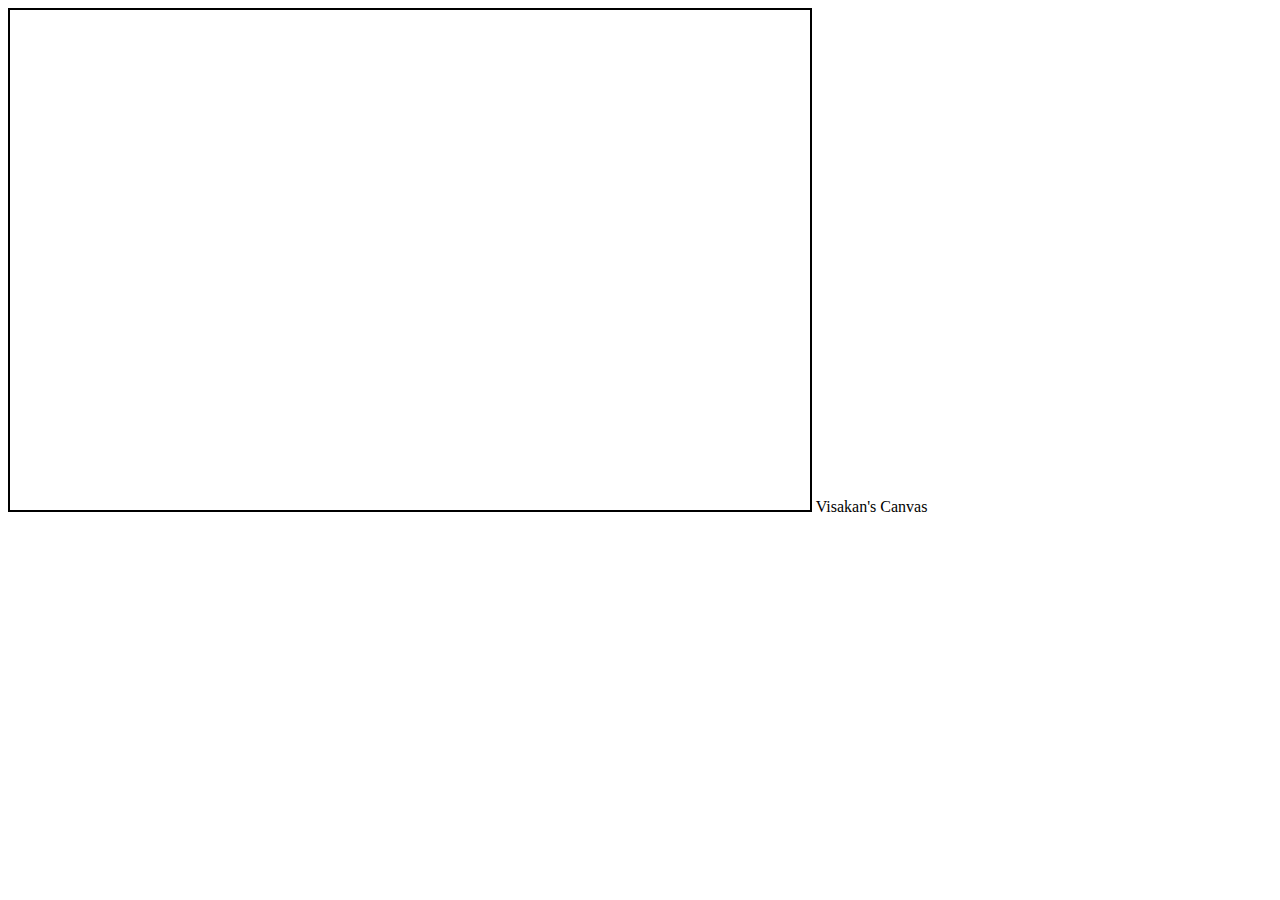
<file: javascript_visakanj.html>
<!DOCTYPE html>
<html>

<head>
    <meta name="viewport" content="width=device-width, initial-scale=1.0" />
</head>

<body>
    <canvas id="draw" width="800" height="500" style="border:2px solid black"></canvas>
    Visakan's Canvas
</body>

</html>

<script>

canvas = document.querySelector('#draw');
const ctx = canvas.getContext('2d');
var width = canvas.width;
var height = canvas.height;

window.addEventListener("keydown", doKeyDown, true);

ctx.lineJoin = 'round';
ctx.lineCap = 'round';
ctx.lineWidth = 15;
ctx.strokeStyle = "#000000";

let isDrawing = false;
let lastX = 0;
let lastY = 0;

function draw(e) {
    if (!isDrawing) return;

    ctx.beginPath();
    ctx.moveTo(lastX, lastY);
    ctx.lineTo(e.offsetX, e.offsetY);
    ctx.stroke();
    [lastX, lastY] = [e.offsetX, e.offsetY];
};

canvas.addEventListener('mousedown', (e) => {
    isDrawing = true;
    [lastX, lastY] = [e.offsetX, e.offsetY];
});

canvas.addEventListener('mousemove', draw);
canvas.addEventListener('mouseup', () => isDrawing = false);
canvas.addEventListener('mouseout', () => isDrawing = false);

function clearCanvas() {
    canvas.width = canvas.width;
};

function doKeyDown(e) {
    // b = 66
    if (e.keyCode == 66) {
        ctx.strokeStyle = "#0000FF";
    };
    // r = 82
    if (e.keyCode == 82) {
        ctx.strokeStyle = "#FF0000";
    };
    // g = 71
    if (e.keyCode == 71) {
        ctx.strokeStyle = "#00FF00";
    };
    // y = 89
    if (e.keyCode == 89) {
        ctx.strokeStyle = "#FFFF00";
    };
    
    // space = 32
    if (e.keyCode == 32) {
        clearCanvas();
    };

    // up arrow = 38
    if (e.keyCode == 38) {
        ctx.lineWidth += 5;
    };    
    // down arrow = 40
    if (e.keyCode == 40) {
        ctx.lineWidth -= 5;
    }
};

</script>
</file>
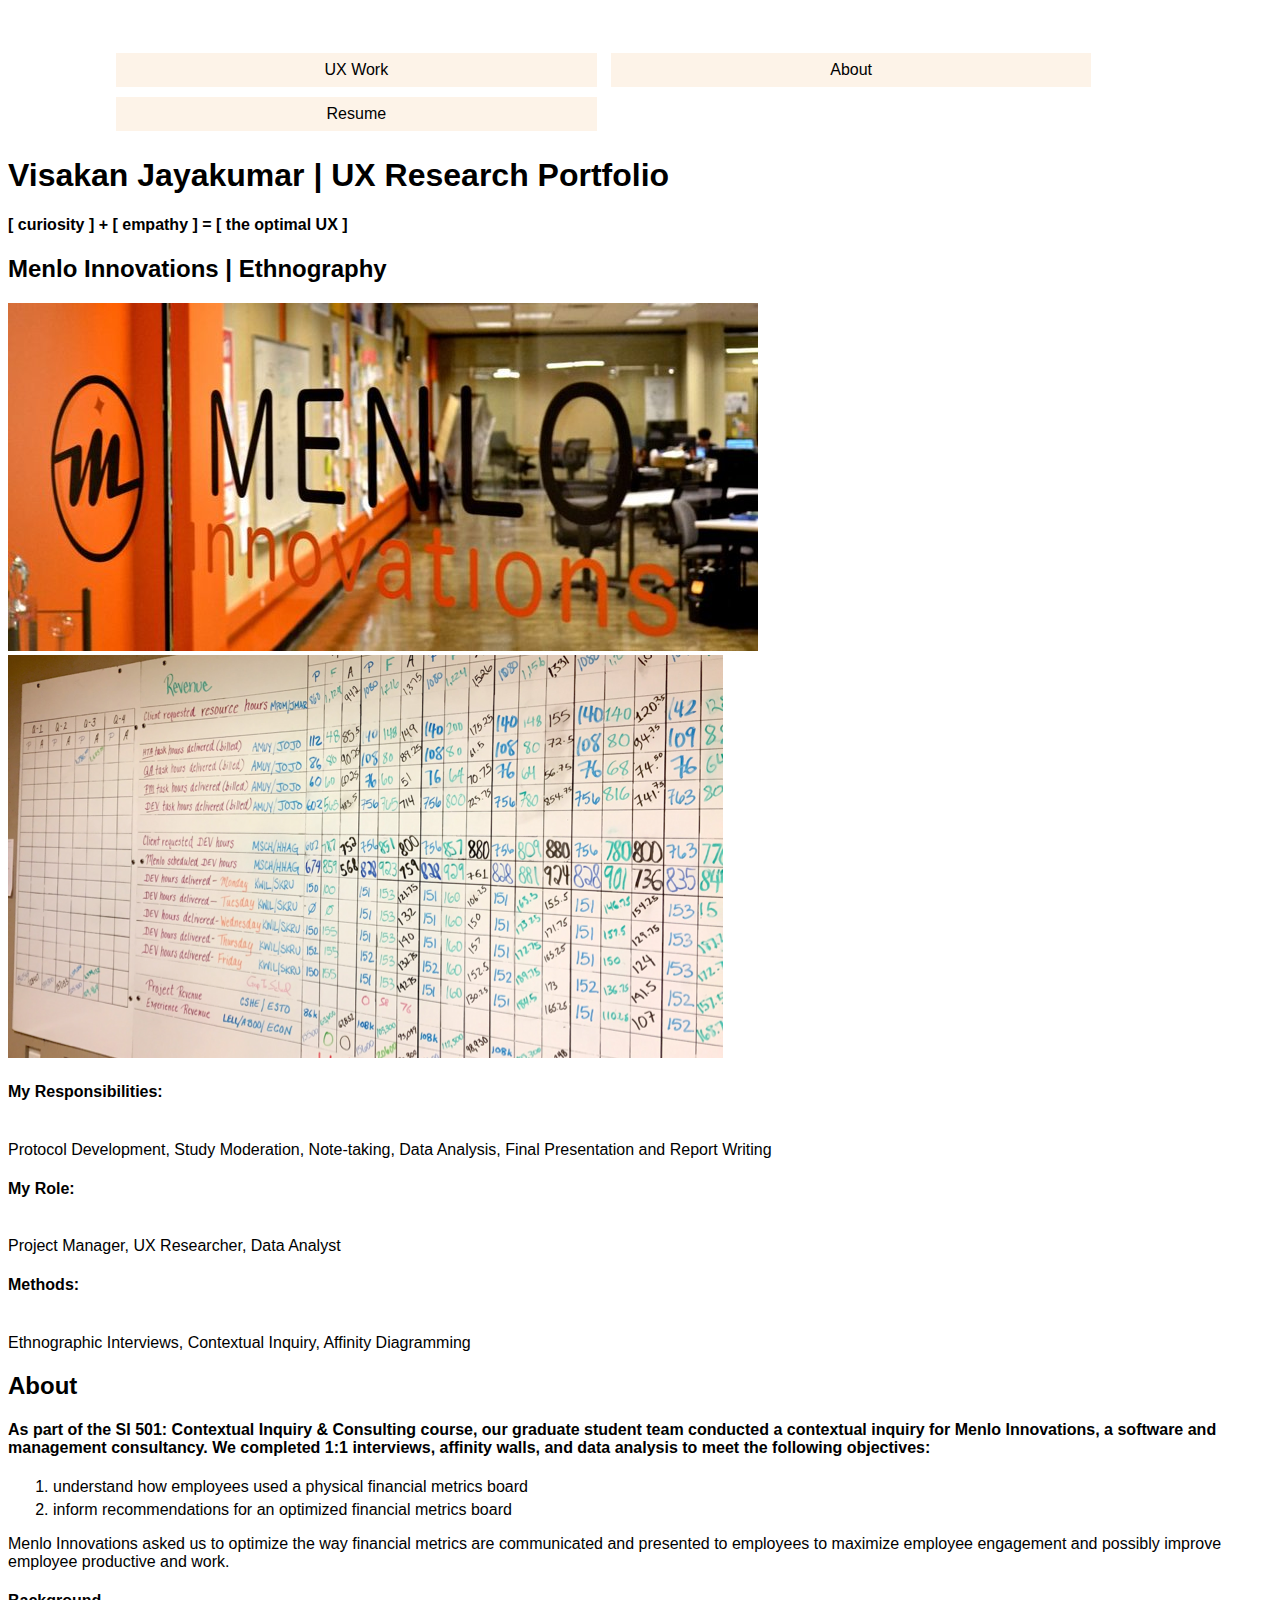
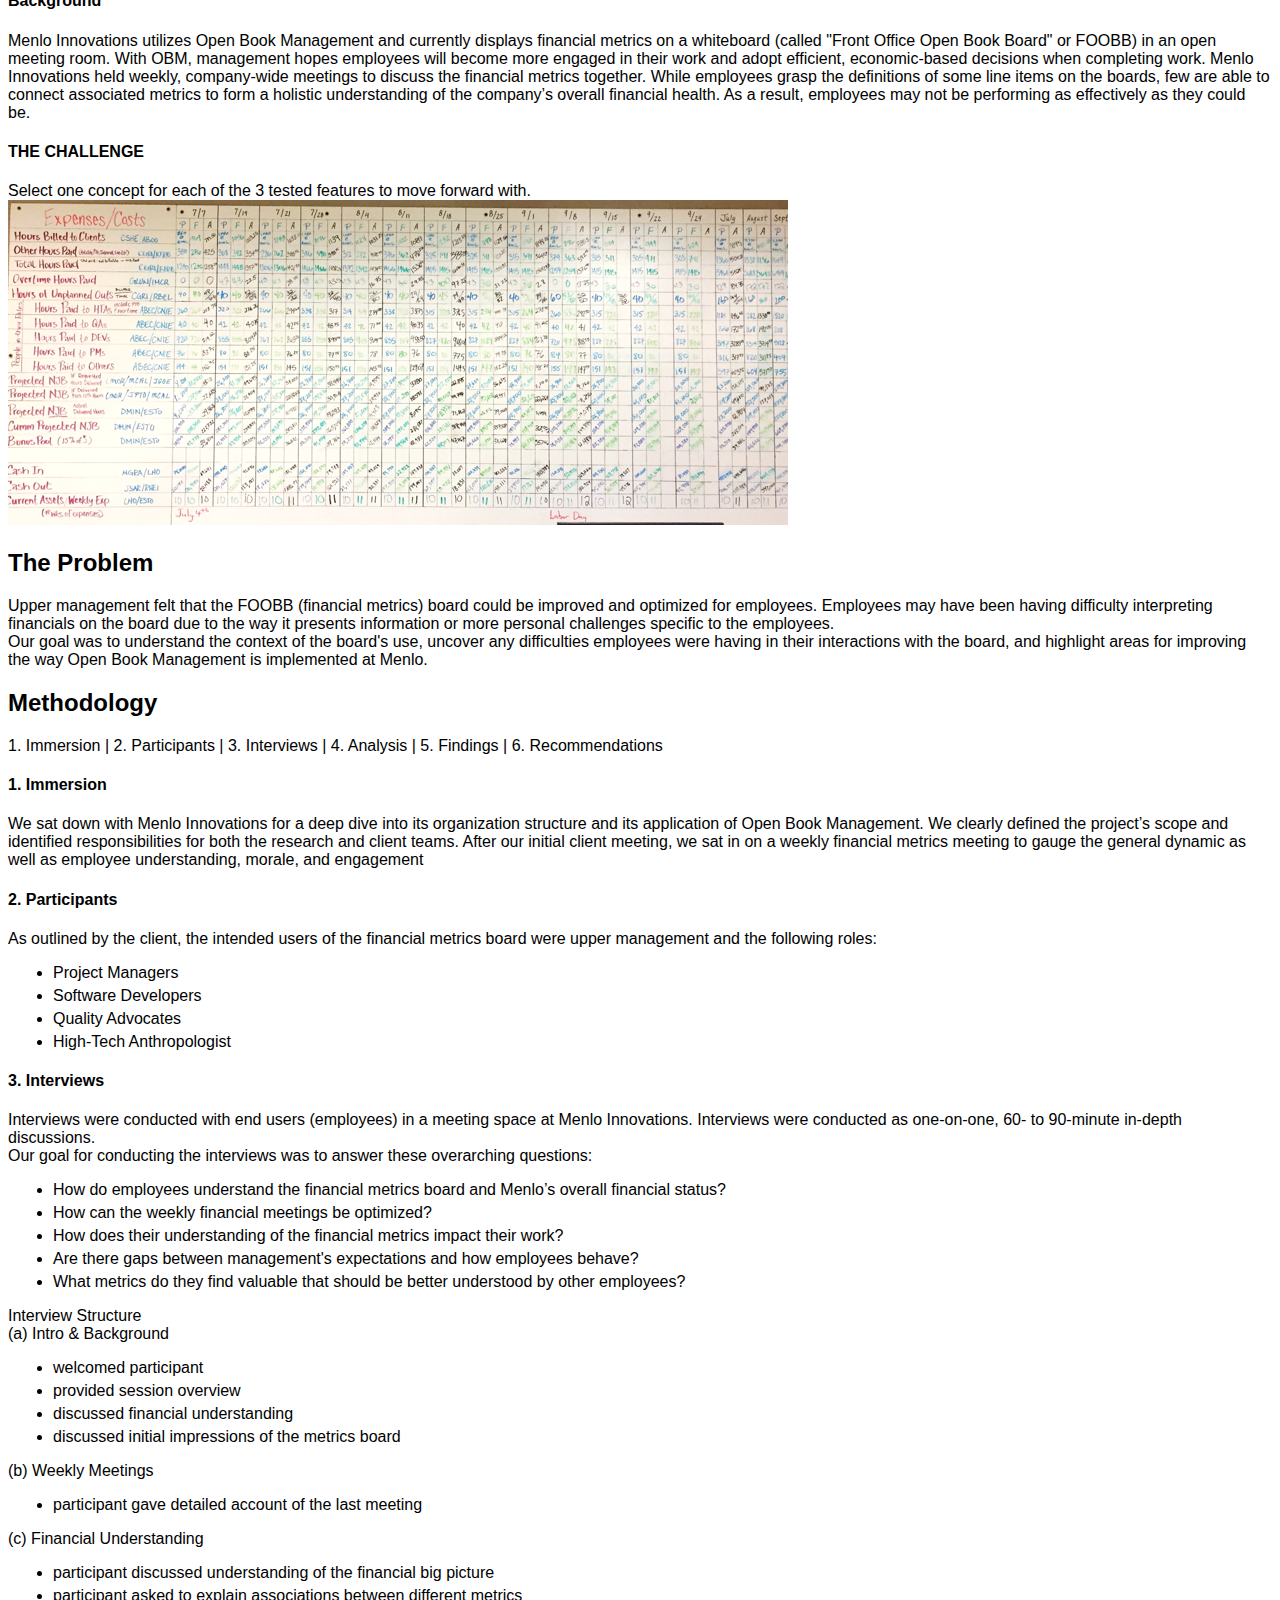
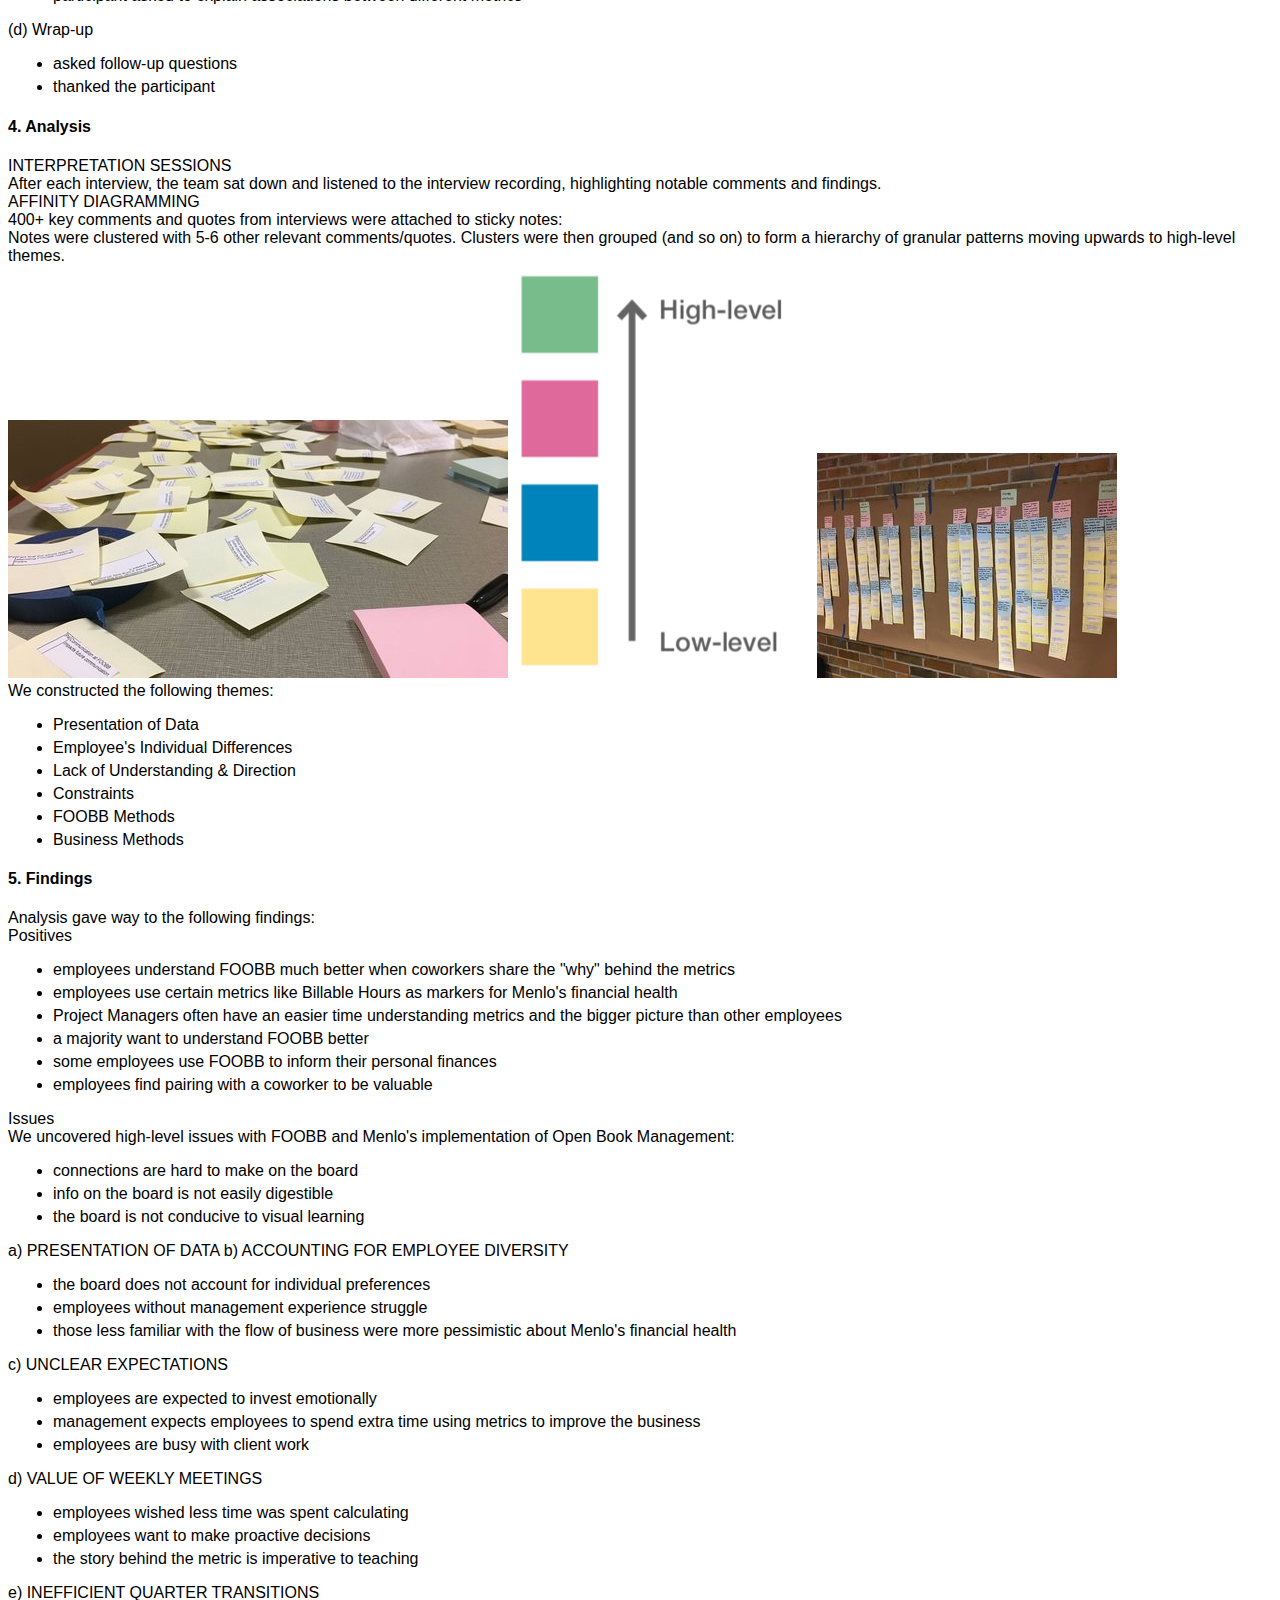
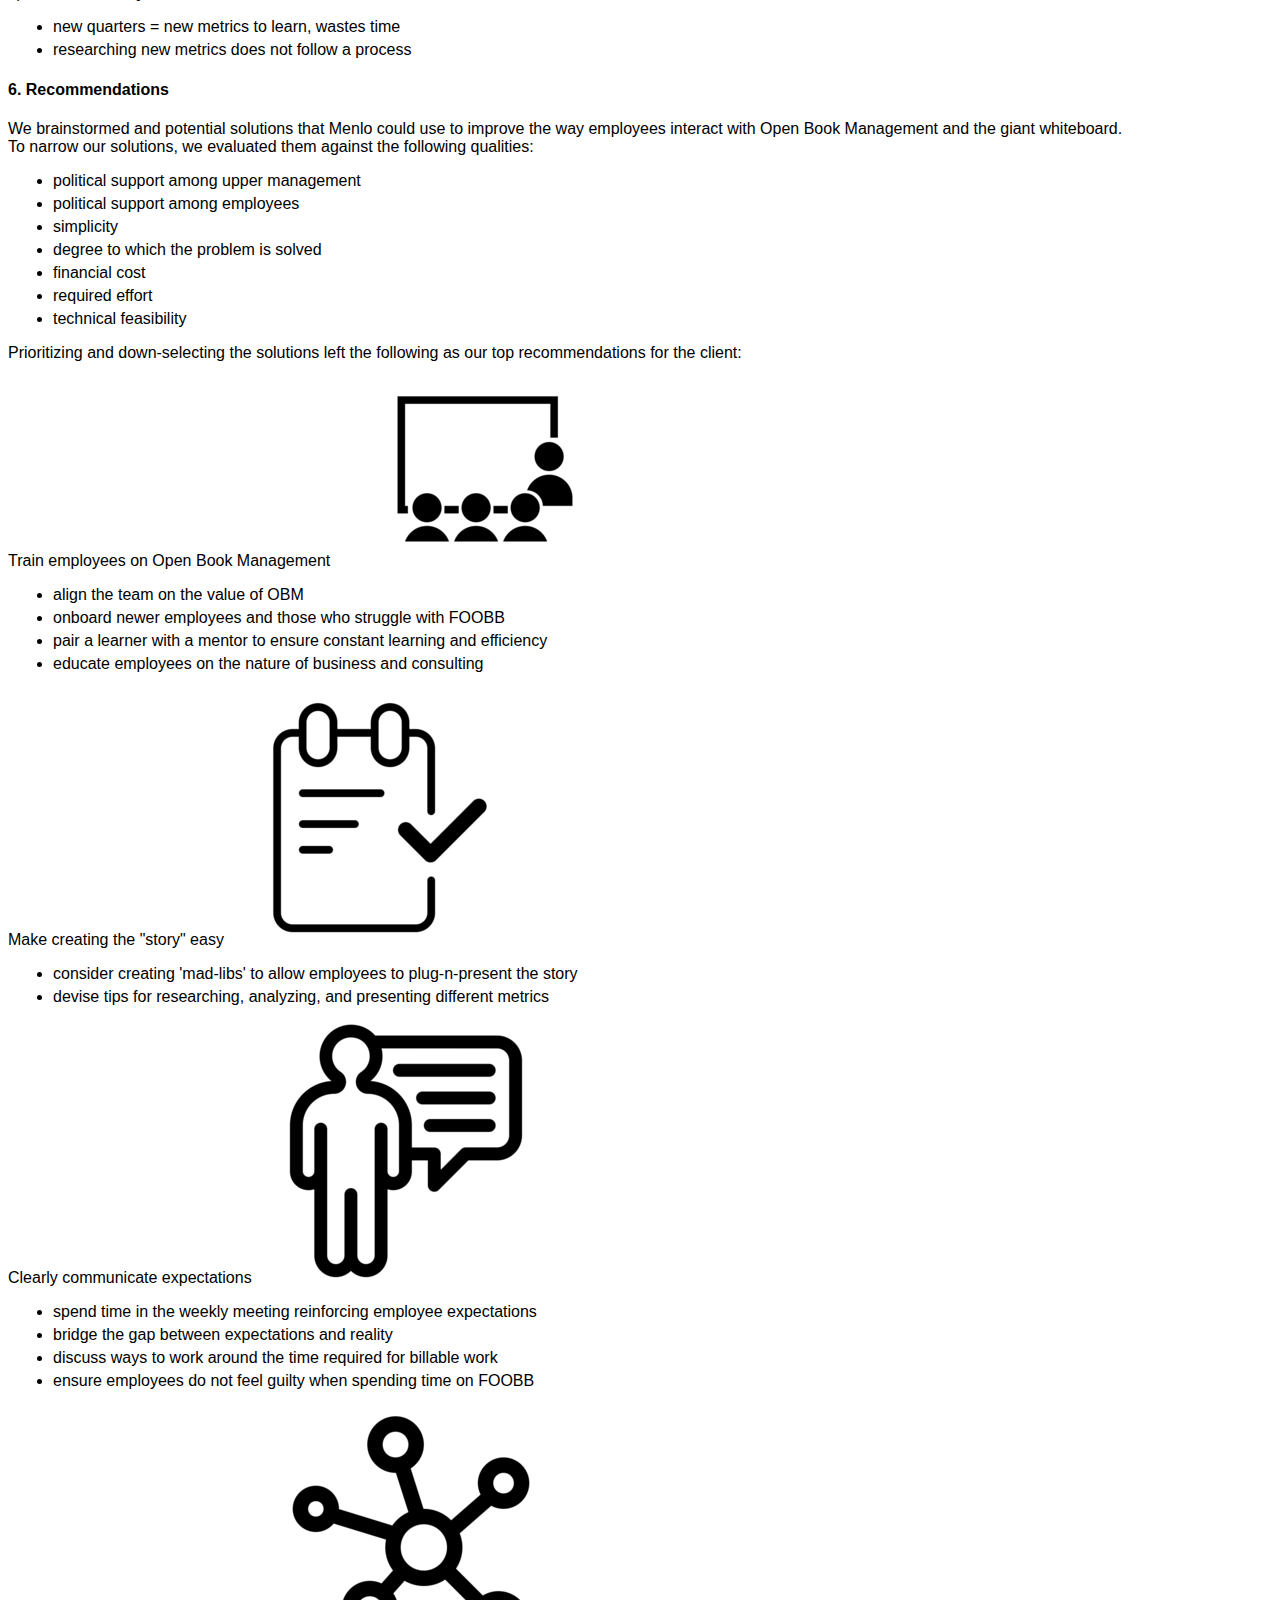
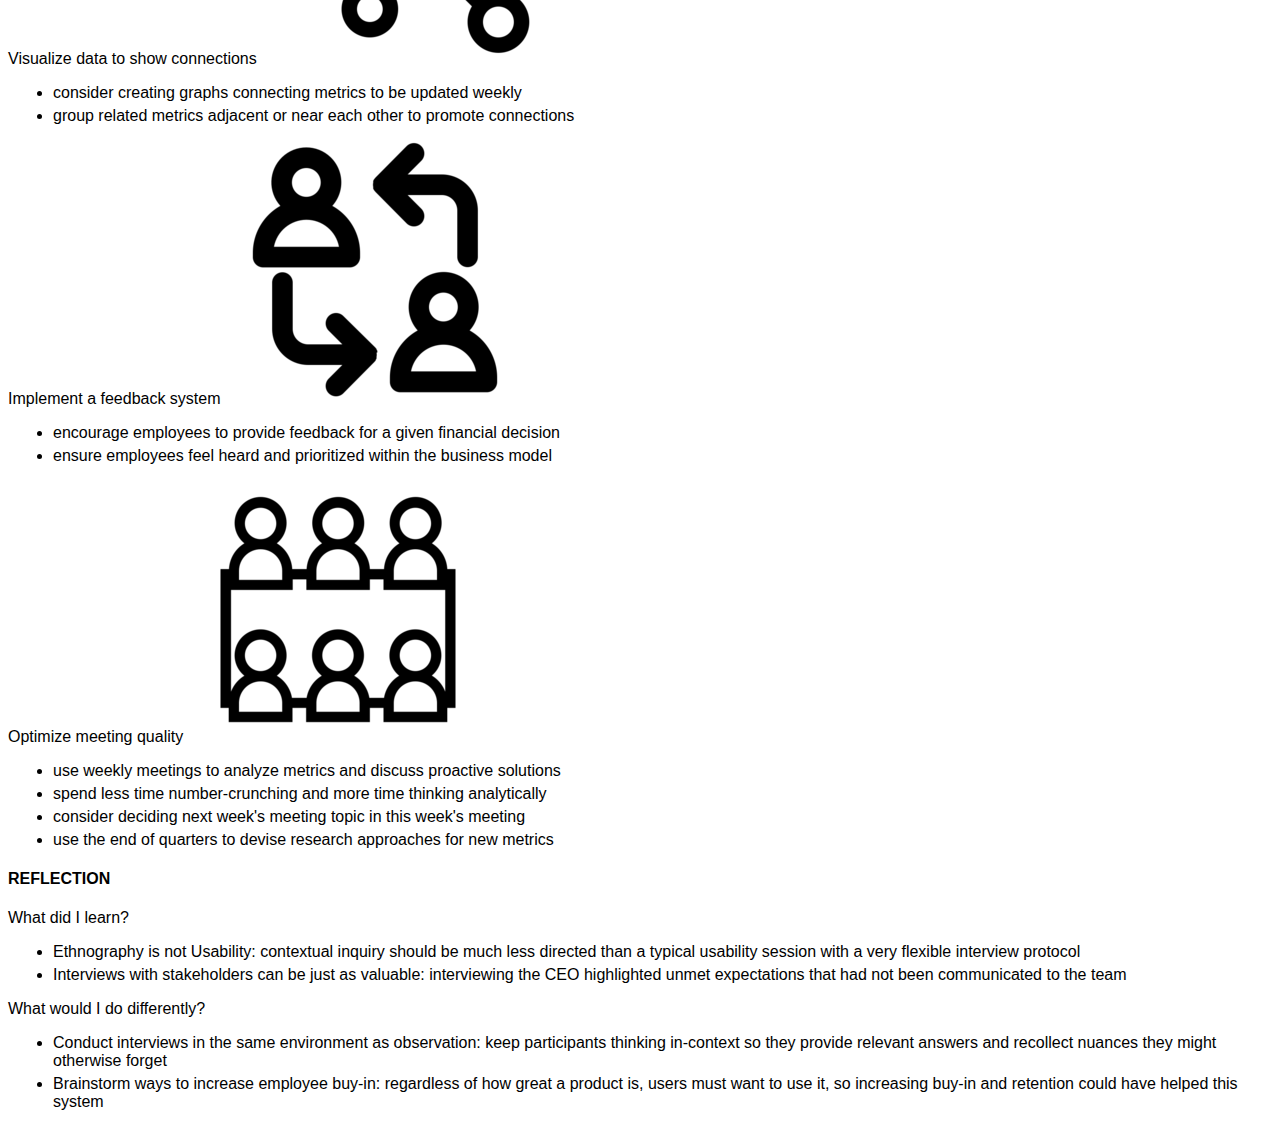
<file: Menlo.html>
<!DOCTYPE html>
<html lang="en">

<head>
    <meta charset="UTF-8">
    <link rel="stylesheet" type="text/css" href="css/portfolio.css">
    <title>Visakan Jayakumar | UX Research Portfolio</title>
</head>

<body>
    <header>
        <nav>
            <ul>
                <li><a href="index.html"> UX Work </a></li>
                <li>About</li>
                <li>Resume</li>
            </ul>
        </nav>
        <h1> Visakan Jayakumar | UX Research Portfolio</h1>
        <h4> [ curiosity ] + [ empathy ] = [ the optimal UX ]</h4>
    </header>

<h2> Menlo Innovations | Ethnography</h2>

<!-- First images -->
<img src = "images/menlo_img1.jpg" alt = "">
<img src="images/menlo_img2.png" alt="">
    <h4>My Responsibilities:</h4><br />
    Protocol Development, Study Moderation, Note-taking, Data Analysis, Final Presentation and Report Writing
    
    <h4>My Role:</h4><br />
    Project Manager, UX Researcher, Data Analyst
    
    <h4>Methods:</h4><br />
    Ethnographic Interviews, Contextual Inquiry, Affinity Diagramming

<h2>
    About
</h2>

<h4>
    As part of the SI 501: Contextual Inquiry & Consulting course, our graduate student team conducted a contextual inquiry
    for Menlo Innovations, a software and management consultancy. We completed 1:1 interviews, affinity walls, and data
    analysis to meet the following objectives:
</h4>
<ol>
    <li>understand how employees used a physical financial metrics board</li>
    <li>inform recommendations for an optimized financial metrics board</li>
</ol>

    Menlo Innovations asked us to optimize the way financial metrics are communicated and presented to employees to maximize employee engagement and possibly improve employee productive and work.<br />

    <h4>Background</h4>
    Menlo Innovations utilizes Open Book Management and currently displays financial metrics on a whiteboard (called "Front
    Office Open Book Board" or FOOBB) in an open meeting room. With OBM, management hopes employees will become more
    engaged in their work and adopt efficient, economic-based decisions when completing work. Menlo Innovations held
    weekly, company-wide meetings to discuss the financial metrics together. While employees grasp the definitions of some
    line items on the boards, few are able to connect associated metrics to form a holistic understanding of the company’s
    overall financial health. As a result, employees may not be performing as effectively as they could be.

    <h4>THE CHALLENGE</h4>
    Select one concept for each of the 3 tested features to move forward with.

    <img src="images/menlo_img3.png" alt="FOOBB">

<h2>
    The Problem
</h2>
Upper management felt that the FOOBB (financial metrics) board could be improved and optimized for employees. Employees
may have been having difficulty interpreting financials on the board due to the way it presents information or more
personal challenges specific to the employees. <br />

Our goal was to understand the context of the board's use, uncover any difficulties employees were having in their
interactions with the board, and highlight areas for improving the way Open Book Management is implemented at Menlo.

<h2>
    Methodology
</h2>
1. Immersion | 2. Participants | 3. Interviews | 4. Analysis | 5. Findings | 6. Recommendations
<h4>1. Immersion</h4>
We sat down with Menlo Innovations for a deep dive into its organization structure and its application of Open Book
Management. We clearly defined the project’s scope and identified responsibilities for both the research and client
teams. After our initial client meeting, we sat in on a weekly financial metrics meeting to gauge the general dynamic
as well as employee understanding, morale, and engagement

<h4>2. Participants</h4>
As outlined by the client, the intended users of the financial metrics board were upper management and the following
roles:
<ul>
    <li>Project Managers</li>
    <li>Software Developers</li>
    <li>Quality Advocates</li>
    <li>High-Tech Anthropologist</li>
</ul>

<h4>3. Interviews</h4>
Interviews were conducted with end users (employees) in a meeting space at Menlo Innovations. Interviews were conducted
as one-on-one, 60- to 90-minute in-depth discussions.<br />

Our goal for conducting the interviews was to answer these overarching questions:
<ul>
    <li>How do employees understand the financial metrics board and Menlo’s overall financial status?</li>
    <li>How can the weekly financial meetings be optimized?</li>
    <li>How does their understanding of the financial metrics impact their work?</li>
    <li>Are there gaps between management's expectations and how employees behave?</li>
    <li>What metrics do they find valuable that should be better understood by other employees?</li>
</ul>

Interview Structure<br />
(a) Intro & Background
<ul>
    <li>welcomed participant</li>
    <li>provided session overview</li>
    <li>discussed financial understanding</li>
    <li>discussed initial impressions of the metrics board</li>
</ul>

(b) Weekly Meetings
<ul>
    <li>participant gave detailed account of the last meeting</li>
</ul>

(c) Financial Understanding
<ul>    
    <li>participant discussed understanding of the financial big picture</li>
    <li>participant asked to explain associations between different metrics</li>
</ul>
 
(d) Wrap-up
<ul>
    <li> asked follow-up questions   </li>
    <li> thanked the participant  </li>
</ul>

<h4> 4. Analysis </h4>
INTERPRETATION SESSIONS<br />
After each interview, the team sat down and listened to the interview recording, highlighting notable comments and findings.<br />
AFFINITY DIAGRAMMING<br />
400+ key comments and quotes from interviews were attached to sticky notes:<br />
Notes were clustered with 5-6 other relevant comments/quotes. Clusters were then grouped (and so on) to form a hierarchy of granular patterns moving upwards to high-level themes.<br />

<img src="images/menlo_img4.jpeg" alt="Sticky Notes">
<img src="images/menlo_img5.png" alt="Affinity Hierarchy">
<img src="images/menlo_img6.jpeg" alt="Completed Affinity Diagram">
<br />
We constructed the following themes:
<ul>
    <li>Presentation of Data </li>
    <li>Employee's Individual Differences</li>
    <li>Lack of Understanding & Direction</li>
    <li>Constraints</li>
    <li>FOOBB Methods</li>
    <li>Business Methods</li>
</ul>

<h4> 5. Findings </h4>
Analysis gave way to the following findings:<br />
Positives
<ul>
    <li>employees understand FOOBB much better when coworkers share the "why" behind the metrics </li>
    <li> employees use certain metrics like Billable Hours as markers for Menlo's financial health</li>
    <li> Project Managers often have an easier time understanding metrics and the bigger picture than other employees</li>
    <li> a majority want to understand FOOBB better</li>
    <li> some employees use FOOBB to inform their personal finances</li>
    <li> employees find pairing with a coworker to be valuable</li>
</ul>

Issues<br />
We uncovered high-level issues with FOOBB and Menlo's implementation of Open Book Management:
<ul>
    <li> connections are hard to make on the board</li>
    <li> info on the board is not easily digestible</li>
    <li> the board is not conducive to visual learning</li>
</ul>

a) PRESENTATION OF DATA

b) ACCOUNTING FOR EMPLOYEE DIVERSITY
<ul>
    <li> the board does not account for individual preferences</li>
    <li> employees without management experience struggle</li>
    <li> those less familiar with the flow of business were more pessimistic about Menlo's financial health</li>
</ul>

c) UNCLEAR EXPECTATIONS
<ul>
    <li> employees are expected to invest emotionally</li>
    <li> management expects employees to spend extra time using metrics to improve the business</li>
    <li> employees are busy with client work</li>
</ul>

d) VALUE OF WEEKLY MEETINGS
<ul>
    <li> employees wished less time was spent calculating</li>
    <li> employees want to make proactive decisions</li>
    <li> the story behind the metric is imperative to teaching</li>
</ul>

e) INEFFICIENT QUARTER TRANSITIONS
<ul>
    <li> new quarters = new metrics to learn, wastes time</li>
    <li> researching new metrics does not follow a process</li>
</ul>

<h4> 6. Recommendations </h4>
We brainstormed and potential solutions that Menlo could use to improve the way employees interact with Open Book Management and the giant whiteboard.<br />

To narrow our solutions, we evaluated them against the following qualities:
<ul>
    <li> political support among upper management</li>
    <li> political support among employees</li>
    <li> simplicity</li>
    <li> degree to which the problem is solved</li>
    <li> financial cost</li>
    <li> required effort</li>
    <li> technical feasibility</li>
</ul>

Prioritizing and down-selecting the solutions left the following as our top recommendations for the client:<br />

Train employees on Open Book Management
<img src="images/menlo_img7.png" alt="">
<ul>
    <li> align the team on the value of OBM</li>
    <li> onboard newer employees and those who struggle with FOOBB </li>
    <li> pair a learner with a mentor to ensure constant learning and efficiency</li>
    <li>educate employees on the nature of business and consulting </li>
</ul>

Make creating the "story" easy
<img src="images/menlo_img8.png" alt="">
<ul>
    <li> consider creating 'mad-libs' to allow employees to plug-n-present the story</li>
    <li> devise tips for researching, analyzing, and presenting different metrics</li>
</ul>

Clearly communicate expectations
<img src="images/menlo_img9.png" alt="">
<ul>
    <li> spend time in the weekly meeting reinforcing employee expectations</li>
    <li> bridge the gap between expectations and reality</li>
    <li> discuss ways to work around the time required for billable work</li>
    <li> ensure employees do not feel guilty when spending time on FOOBB</li>
</ul>

Visualize data to show connections
<img src="images/menlo_img10.png" alt="">
<ul>
    <li> consider creating graphs connecting metrics to be updated weekly</li>
    <li> group related metrics adjacent or near each other to promote connections</li>
</ul>

Implement a feedback system
<img src="images/menlo_img11.png" alt="">
<ul>
    <li> encourage employees to provide feedback for a given financial decision</li>
    <li> ensure employees feel heard and prioritized within the business model</li>
</ul>

Optimize meeting quality
<img src="images/menlo_img12.png" alt="">
<ul>
    <li> use weekly meetings to analyze metrics and discuss proactive solutions</li>
    <li> spend less time number-crunching and more time thinking analytically</li>
    <li> consider deciding next week's meeting topic in this week's meeting</li>
    <li> use the end of quarters to devise research approaches for new metrics</li>
</ul>

<h4>REFLECTION</h4>
What did I learn?
<ul>
    <li>Ethnography is not Usability:
    contextual inquiry should be much less directed than a typical usability session with a very flexible interview protocol</li>
    <li>Interviews with stakeholders can be just as valuable:
    interviewing the CEO highlighted unmet expectations that had not been communicated to the team </li>
</ul>
What would I do differently?
<ul>
    <li>Conduct interviews in the same environment as observation:
    keep participants thinking in-context so they provide relevant answers and recollect nuances they might otherwise forget</li>
    <li>Brainstorm ways to increase employee buy-in:
    regardless of how great a product is, users must want to use it, so increasing buy-in and retention could have helped this system </li>
</ul>
</file>
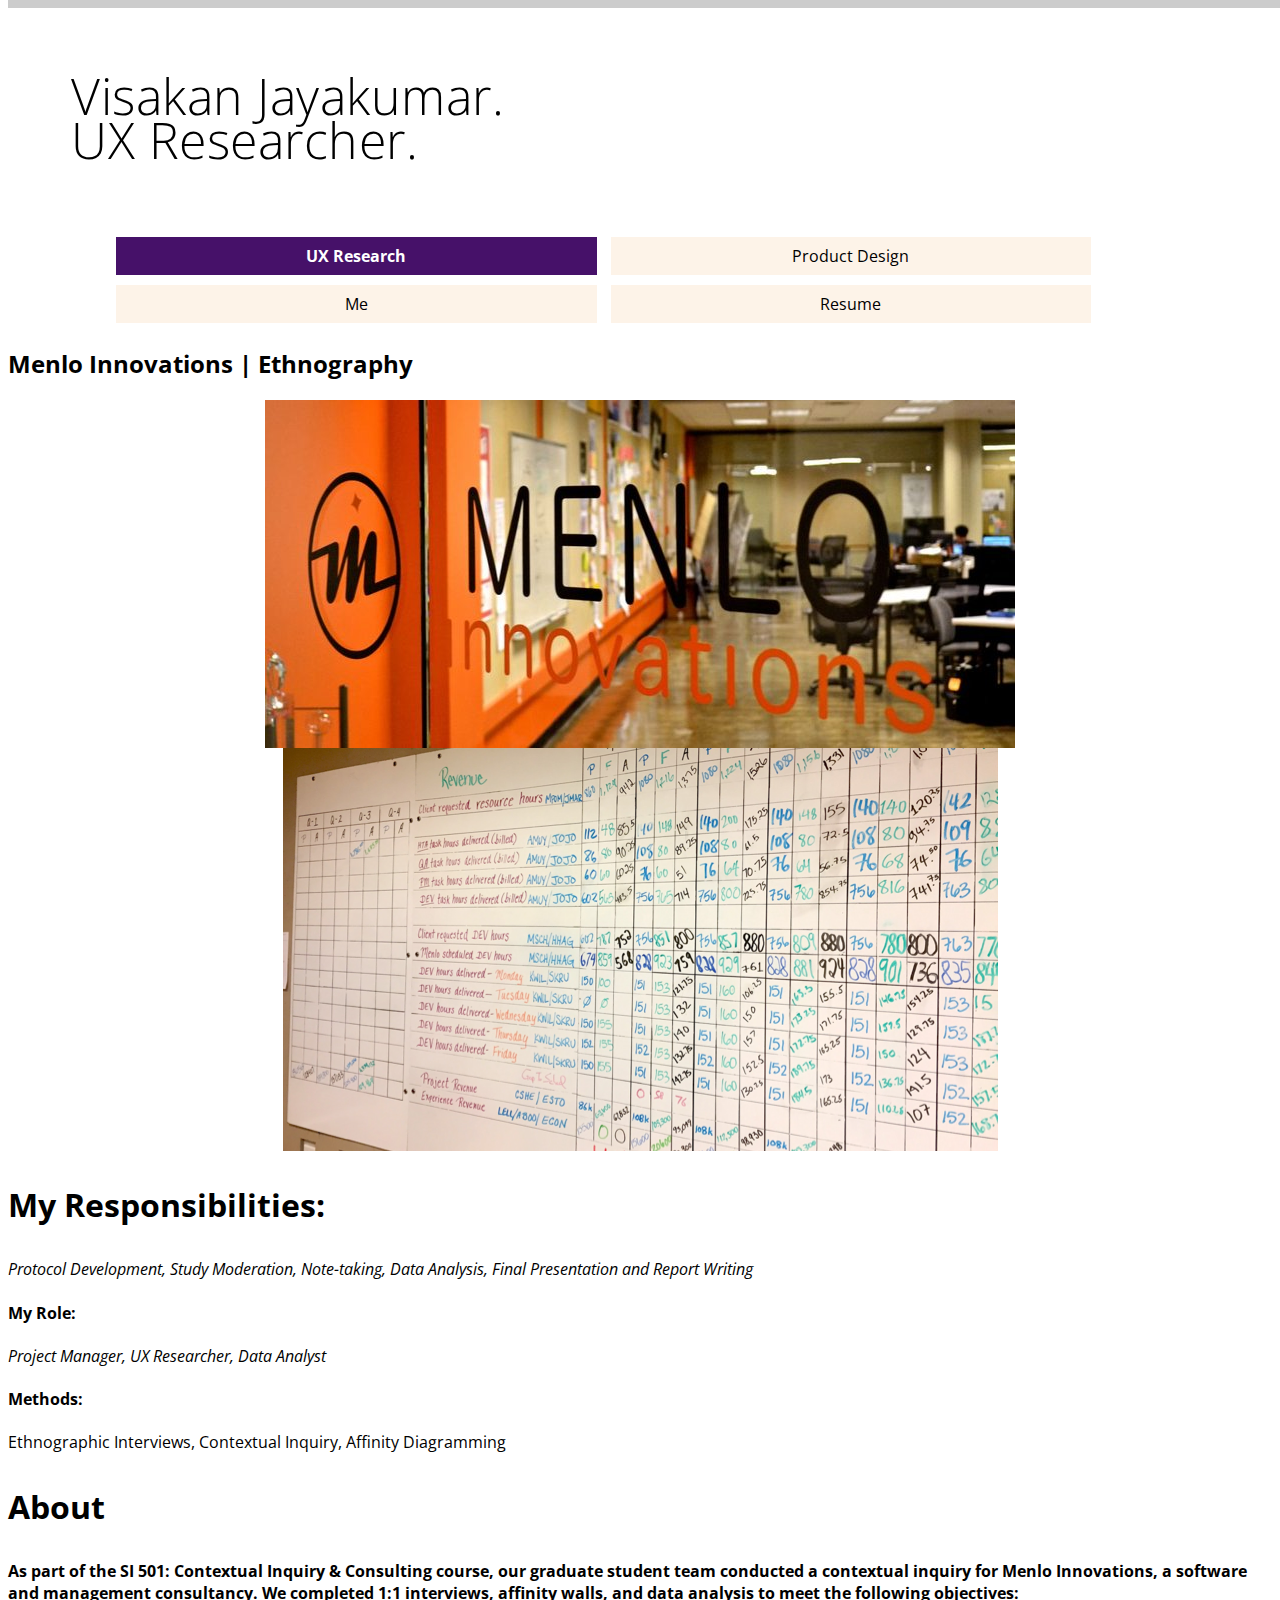
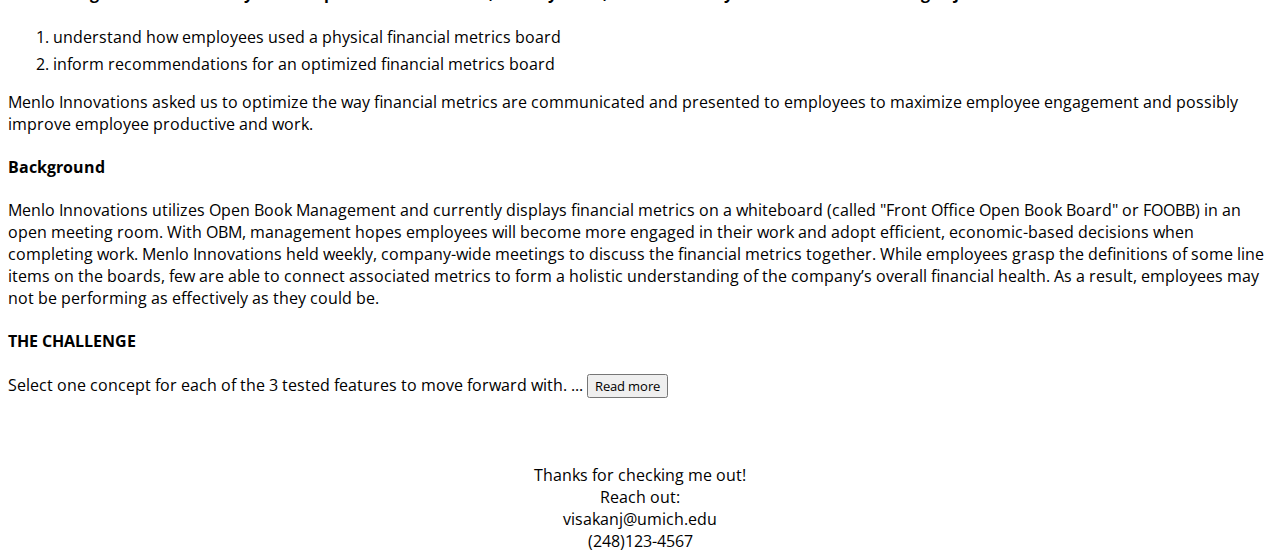
<file: menlo.html>
<!DOCTYPE html>
<html lang="en">

<head>
    <meta charset="UTF-8">
    <link rel="stylesheet" type="text/css" href="css/portfolio.css">
    <link rel="stylesheet" href="https://fonts.googleapis.com/css?family=Open+Sans">
    <link rel="stylesheet" href="https://use.fontawesome.com/releases/v5.3.1/css/all.css" integrity="sha384-mzrmE5qonljUremFsqc01SB46JvROS7bZs3IO2EmfFsd15uHvIt+Y8vEf7N7fWAU"
        crossorigin="anonymous">

    <title>Visakan Jayakumar | UX Researcher | Portfolio</title>
</head>
<main>
<body>
<!-- tab Skip Nav link -->
<a href="#content" class="skip">Skip to content</a>

    <header class="header-container">
            <div class="progress-container">
                    <div class="progress-bar" id="myBar"></div>
                </div>
        
        <h1 class="logo"> Visakan Jayakumar. <br /> UX Researcher.</h1>

        <nav>
            <ul>
                <li class = "current1"><a class = "current2" href="index.html"> UX Research </a></li>
                <li><a href="product_design.html"> Product Design</a></li>
                <li><a href="about_me.html">Me</a></li>
                <li><a href="resume_page.html">Resume</a></li>
            </ul>
        </nav>
    </header>

<h2> Menlo Innovations | Ethnography</h2>

<!-- First images -->
<div class = "imgbox">
<img class = "center-fit" src = "images/menlo_img1.jpg" alt = "research photos">
<img class = "center-fit" src="images/menlo_img2.png" alt="research photos (cont.)">
</div>
<div id = "content">
    <h3>My Responsibilities:</h3>
    <p>Protocol Development, Study Moderation, Note-taking, Data Analysis, Final Presentation and Report Writing</p>
    
    <h4>My Role:</h4>
    <p>Project Manager, UX Researcher, Data Analyst</p>
</div>    
    <h4>Methods:</h4>
    <p>Ethnographic Interviews, Contextual Inquiry, Affinity Diagramming</p>

<h3>
    About
</h3>

<h4>
    As part of the SI 501: Contextual Inquiry & Consulting course, our graduate student team conducted a contextual inquiry
    for Menlo Innovations, a software and management consultancy. We completed 1:1 interviews, affinity walls, and data
    analysis to meet the following objectives:
</h4>
<ol>
    <li>understand how employees used a physical financial metrics board</li>
    <li>inform recommendations for an optimized financial metrics board</li>
</ol>

    Menlo Innovations asked us to optimize the way financial metrics are communicated and presented to employees to maximize employee engagement and possibly improve employee productive and work.<br />

    <h4>Background</h4>
    Menlo Innovations utilizes Open Book Management and currently displays financial metrics on a whiteboard (called "Front
    Office Open Book Board" or FOOBB) in an open meeting room. With OBM, management hopes employees will become more
    engaged in their work and adopt efficient, economic-based decisions when completing work. Menlo Innovations held
    weekly, company-wide meetings to discuss the financial metrics together. While employees grasp the definitions of some
    line items on the boards, few are able to connect associated metrics to form a holistic understanding of the company’s
    overall financial health. As a result, employees may not be performing as effectively as they could be.

    <h4>THE CHALLENGE</h4>
    Select one concept for each of the 3 tested features to move forward with. <span id="dots">...</span><span id="more">

    <div class = "imgbox">
    <img class = "center-fit" src="images/menlo_img3.png" alt="FOOBB">
    </div>
<h3>
    The Problem
</h3>
Upper management felt that the FOOBB (financial metrics) board could be improved and optimized for employees. Employees
may have been having difficulty interpreting financials on the board due to the way it presents information or more
personal challenges specific to the employees. <br />

Our goal was to understand the context of the board's use, uncover any difficulties employees were having in their
interactions with the board, and highlight areas for improving the way Open Book Management is implemented at Menlo.

<h3>
    Methodology
</h3>
1. Immersion | 2. Participants | 3. Interviews | 4. Analysis | 5. Findings | 6. Recommendations
<h4>1. Immersion</h4>
We sat down with Menlo Innovations for a deep dive into its organization structure and its application of Open Book
Management. We clearly defined the project’s scope and identified responsibilities for both the research and client
teams. After our initial client meeting, we sat in on a weekly financial metrics meeting to gauge the general dynamic
as well as employee understanding, morale, and engagement

<h4>2. Participants</h4>
As outlined by the client, the intended users of the financial metrics board were upper management and the following
roles:
<ul>
    <li>Project Managers</li>
    <li>Software Developers</li>
    <li>Quality Advocates</li>
    <li>High-Tech Anthropologist</li>
</ul>

<h4>3. Interviews</h4>
Interviews were conducted with end users (employees) in a meeting space at Menlo Innovations. Interviews were conducted
as one-on-one, 60- to 90-minute in-depth discussions.<br />

Our goal for conducting the interviews was to answer these overarching questions:
<ul>
    <li>How do employees understand the financial metrics board and Menlo’s overall financial status?</li>
    <li>How can the weekly financial meetings be optimized?</li>
    <li>How does their understanding of the financial metrics impact their work?</li>
    <li>Are there gaps between management's expectations and how employees behave?</li>
    <li>What metrics do they find valuable that should be better understood by other employees?</li>
</ul>

Interview Structure<br />
(a) Intro & Background
<ul>
    <li>welcomed participant</li>
    <li>provided session overview</li>
    <li>discussed financial understanding</li>
    <li>discussed initial impressions of the metrics board</li>
</ul>

(b) Weekly Meetings
<ul>
    <li>participant gave detailed account of the last meeting</li>
</ul>

(c) Financial Understanding
<ul>    
    <li>participant discussed understanding of the financial big picture</li>
    <li>participant asked to explain associations between different metrics</li>
</ul>
 
(d) Wrap-up
<ul>
    <li> asked follow-up questions   </li>
    <li> thanked the participant  </li>
</ul>

<h4> 4. Analysis </h4>
INTERPRETATION SESSIONS<br />
After each interview, the team sat down and listened to the interview recording, highlighting notable comments and findings.<br />
AFFINITY DIAGRAMMING<br />
400+ key comments and quotes from interviews were attached to sticky notes:<br />
Notes were clustered with 5-6 other relevant comments/quotes. Clusters were then grouped (and so on) to form a hierarchy of granular patterns moving upwards to high-level themes.<br />

<div class = "imgbox">
<img class = "center-fit" src="images/menlo_img4.jpeg" alt="Sticky Notes">
<img class = "center-fit" src="images/menlo_img5.png" alt="Affinity Hierarchy">
<img class = "center-fit" src="images/menlo_img6.jpeg" alt="Completed Affinity Diagram">
</div>
<br />
We constructed the following themes:
<ul>
    <li>Presentation of Data </li>
    <li>Employee's Individual Differences</li>
    <li>Lack of Understanding & Direction</li>
    <li>Constraints</li>
    <li>FOOBB Methods</li>
    <li>Business Methods</li>
</ul>

<h4> 5. Findings </h4>
Analysis gave way to the following findings:<br />
Positives
<ul>
    <li>employees understand FOOBB much better when coworkers share the "why" behind the metrics </li>
    <li> employees use certain metrics like Billable Hours as markers for Menlo's financial health</li>
    <li> Project Managers often have an easier time understanding metrics and the bigger picture than other employees</li>
    <li> a majority want to understand FOOBB better</li>
    <li> some employees use FOOBB to inform their personal finances</li>
    <li> employees find pairing with a coworker to be valuable</li>
</ul>

Issues<br />
We uncovered high-level issues with FOOBB and Menlo's implementation of Open Book Management:
<ul>
    <li> connections are hard to make on the board</li>
    <li> info on the board is not easily digestible</li>
    <li> the board is not conducive to visual learning</li>
</ul>

a) PRESENTATION OF DATA

b) ACCOUNTING FOR EMPLOYEE DIVERSITY
<ul>
    <li> the board does not account for individual preferences</li>
    <li> employees without management experience struggle</li>
    <li> those less familiar with the flow of business were more pessimistic about Menlo's financial health</li>
</ul>

c) UNCLEAR EXPECTATIONS
<ul>
    <li> employees are expected to invest emotionally</li>
    <li> management expects employees to spend extra time using metrics to improve the business</li>
    <li> employees are busy with client work</li>
</ul>

d) VALUE OF WEEKLY MEETINGS
<ul>
    <li> employees wished less time was spent calculating</li>
    <li> employees want to make proactive decisions</li>
    <li> the story behind the metric is imperative to teaching</li>
</ul>

e) INEFFICIENT QUARTER TRANSITIONS
<ul>
    <li> new quarters = new metrics to learn, wastes time</li>
    <li> researching new metrics does not follow a process</li>
</ul>

<h4> 6. Recommendations </h4>
We brainstormed and potential solutions that Menlo could use to improve the way employees interact with Open Book Management and the giant whiteboard.<br />

To narrow our solutions, we evaluated them against the following qualities:
<ul>
    <li> political support among upper management</li>
    <li> political support among employees</li>
    <li> simplicity</li>
    <li> degree to which the problem is solved</li>
    <li> financial cost</li>
    <li> required effort</li>
    <li> technical feasibility</li>
</ul>

Prioritizing and down-selecting the solutions left the following as our top recommendations for the client:<br />

Train employees on Open Book Management
<img src="images/menlo_img7.png" alt="team icon">
<ul>
    <li> align the team on the value of OBM</li>
    <li> onboard newer employees and those who struggle with FOOBB </li>
    <li> pair a learner with a mentor to ensure constant learning and efficiency</li>
    <li>educate employees on the nature of business and consulting </li>
</ul>

Make creating the "story" easy
<img src="images/menlo_img8.png" alt="checklist icon">
<ul>
    <li> consider creating 'mad-libs' to allow employees to plug-n-present the story</li>
    <li> devise tips for researching, analyzing, and presenting different metrics</li>
</ul>

Clearly communicate expectations
<img src="images/menlo_img9.png" alt="communication icon">
<ul>
    <li> spend time in the weekly meeting reinforcing employee expectations</li>
    <li> bridge the gap between expectations and reality</li>
    <li> discuss ways to work around the time required for billable work</li>
    <li> ensure employees do not feel guilty when spending time on FOOBB</li>
</ul>

Visualize data to show connections
<img src="images/menlo_img10.png" alt="data visualization icon">
<ul>
    <li> consider creating graphs connecting metrics to be updated weekly</li>
    <li> group related metrics adjacent or near each other to promote connections</li>
</ul>

Implement a feedback system
<img src="images/menlo_img11.png" alt="feedback loop icon">
<ul>
    <li> encourage employees to provide feedback for a given financial decision</li>
    <li> ensure employees feel heard and prioritized within the business model</li>
</ul>

Optimize meeting quality
<img src="images/menlo_img12.png" alt="meeting icon">
<ul>
    <li> use weekly meetings to analyze metrics and discuss proactive solutions</li>
    <li> spend less time number-crunching and more time thinking analytically</li>
    <li> consider deciding next week's meeting topic in this week's meeting</li>
    <li> use the end of quarters to devise research approaches for new metrics</li>
</ul>

<h3>Reflection</h3>
What did I learn?
<ul>
    <li>Ethnography is not Usability:
    contextual inquiry should be much less directed than a typical usability session with a very flexible interview protocol</li>
    <li>Interviews with stakeholders can be just as valuable:
    interviewing the CEO highlighted unmet expectations that had not been communicated to the team </li>
</ul>
What would I do differently?
<ul>
    <li>Conduct interviews in the same environment as observation:
    keep participants thinking in-context so they provide relevant answers and recollect nuances they might otherwise forget</li>
    <li>Brainstorm ways to increase employee buy-in:
    regardless of how great a product is, users must want to use it, so increasing buy-in and retention could have helped this system </li>
</ul>
</span>
<button onclick="myFunction()" id="myBtn">Read more</button>


</br></br></br></br>
<footer class = "footer">
    Thanks for checking me out!
    
    </br> Reach out: </br>
    visakanj@umich.edu
    </br> (248)123-4567

</footer>
<script src="portfolio.js"></script>


</body>
</main>
</html>
</file>
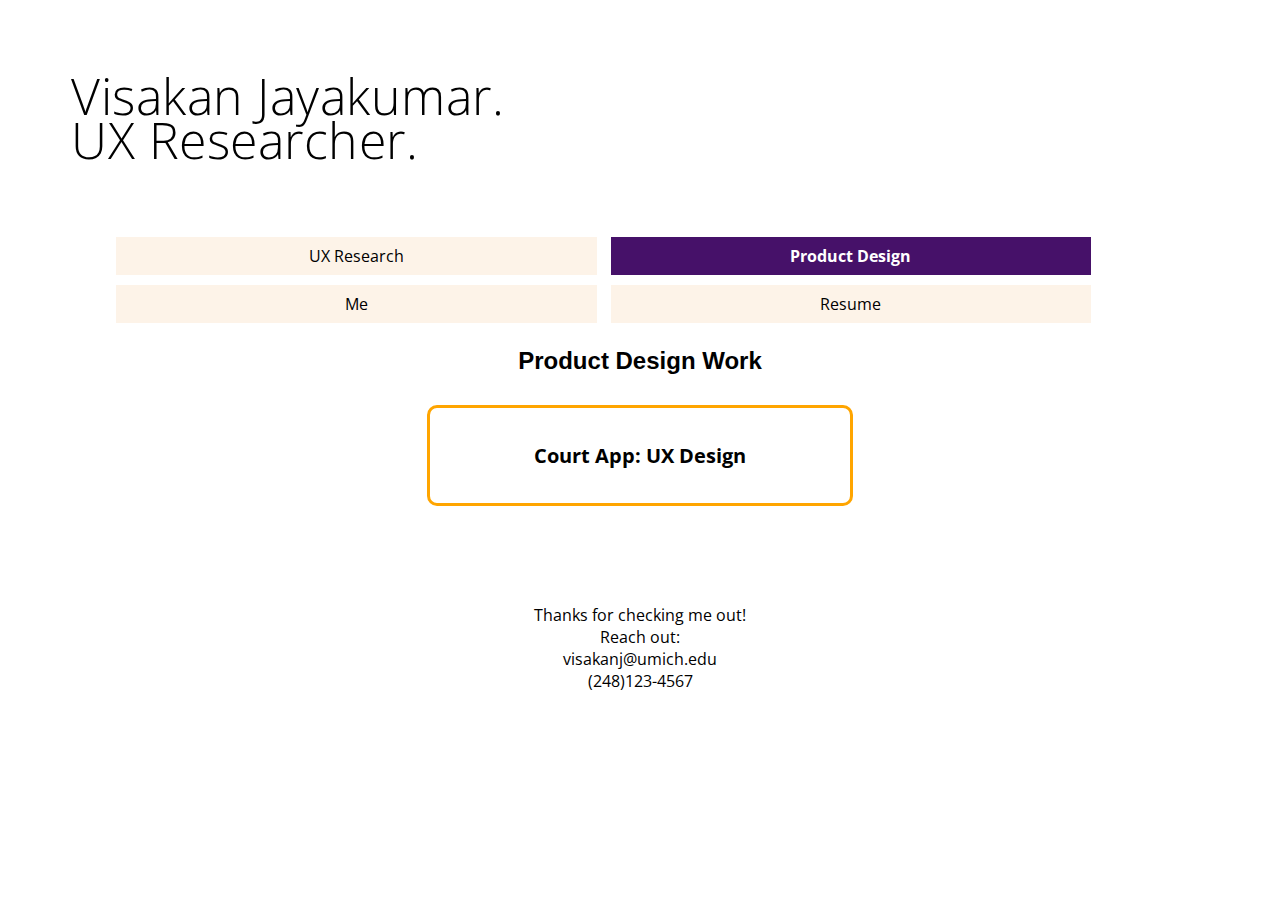
<file: product_design.html>
<!DOCTYPE html>
<html lang="en">

<head>
    <meta charset="UTF-8">
    <link rel="stylesheet" type="text/css" href="css/portfolio.css">
    <link rel="stylesheet" href="https://fonts.googleapis.com/css?family=Open+Sans">
    <link rel="stylesheet" href="https://use.fontawesome.com/releases/v5.3.1/css/all.css" integrity="sha384-mzrmE5qonljUremFsqc01SB46JvROS7bZs3IO2EmfFsd15uHvIt+Y8vEf7N7fWAU"
        crossorigin="anonymous">

    <title>Visakan Jayakumar | UX Researcher | Portfolio</title>
</head>
<main>
<body>
    <!-- tab Skip Nav link -->
<a href="#content" class="skip">Skip to content</a>

    <header class="header-container">
        <h1 class="logo"> Visakan Jayakumar. <br /> UX Researcher.</h1>

        <nav>
            <ul>
                <li><a href="index.html"> UX Research </a></li>
                <li class = "current1"><a class = "current2" href="product_design.html"> Product Design</a></li>
                <li><a href="about_me.html">Me</a></li>
                <li><a href="resume_page.html">Resume</a></li>
            </ul>
        </nav>
    </header>

<div id = "content">
    <h2 id="pagetitle">
    Product Design Work
</h2>

<div class="flex-container">
    <div class="btn btn-alt btn-font">
        Court App: UX Design
    </div>
</div>
</div>


    <!-- <img src="images/tennis_screenshot.png" alt=""> -->
</br></br></br></br>
<footer class = "footer">
    Thanks for checking me out!
    
    </br> Reach out: </br>
    visakanj@umich.edu
    </br> (248)123-4567

</footer>
<script src="portfolio.js"></script>

</body>
</main>
</html>
</file>
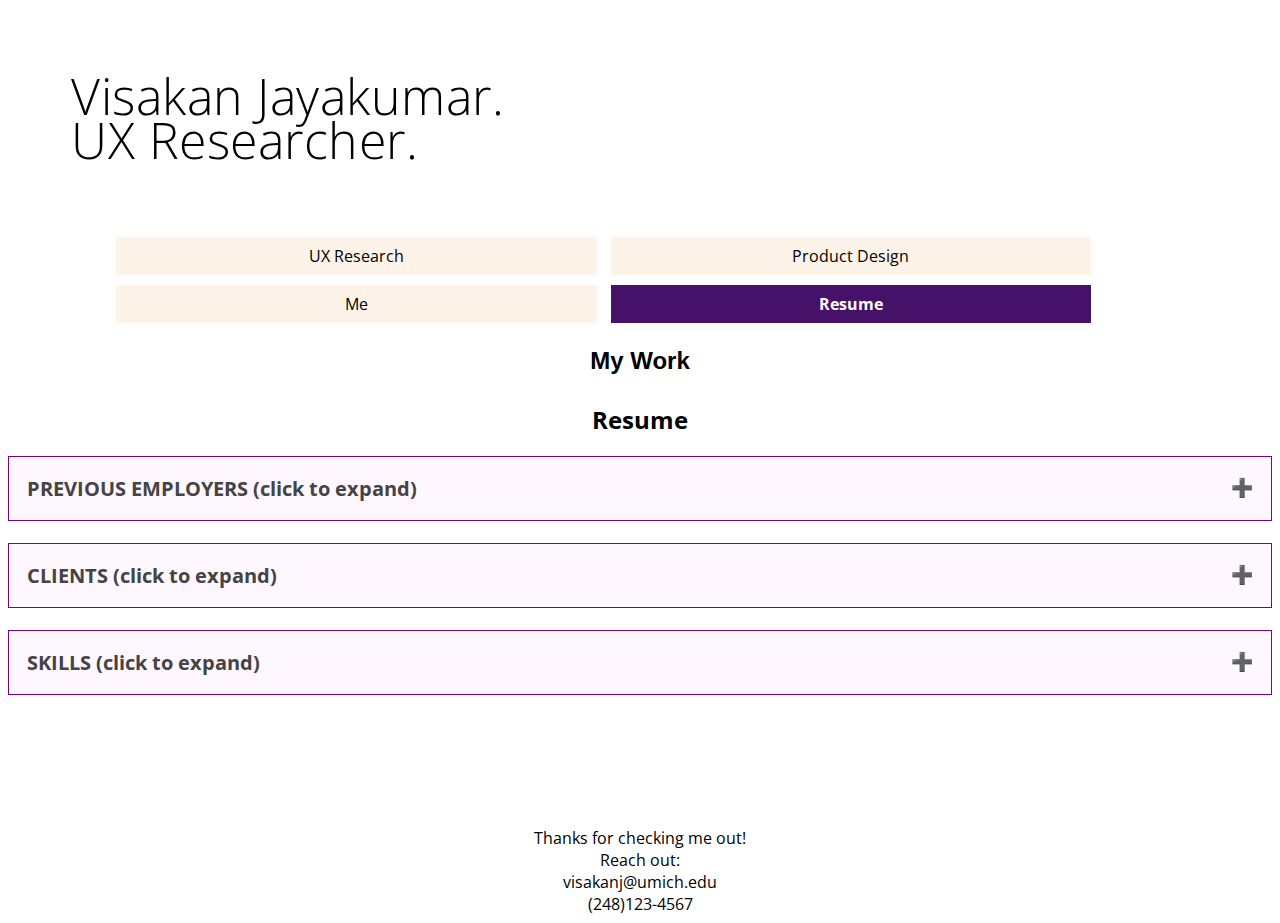
<file: resume_page.html>
<!DOCTYPE html>
<html lang="en">

<head>
    <meta charset="UTF-8">
    <link rel="stylesheet" type="text/css" href="css/portfolio.css">
    <link rel="stylesheet" href="https://fonts.googleapis.com/css?family=Open+Sans">
    <link rel="stylesheet" href="https://use.fontawesome.com/releases/v5.3.1/css/all.css" integrity="sha384-mzrmE5qonljUremFsqc01SB46JvROS7bZs3IO2EmfFsd15uHvIt+Y8vEf7N7fWAU"
        crossorigin="anonymous">
    <title>Visakan Jayakumar | UX Researcher | Portfolio</title>
</head>
<main>
<body>
    <!-- tab Skip Nav link -->
<a href="#content" class="skip">Skip to content</a>

    <header class="header-container">
        <h1 class="logo"> Visakan Jayakumar. <br /> UX Researcher.</h1>

        <nav>
            <ul>
                <li><a href="index.html"> UX Research </a></li>
                <li><a href="product_design.html"> Product Design</a></li>
                <li><a href="about_me.html">Me</a></li>
                <li class = "current1"><a class = "current2" href="resume_page.html">Resume</a></li>
            </ul>
        </nav>
    </header>
<div id = "content">
    <h2 id="pagetitle">
        My Work </br> </br>
        <a href="https://www.dropbox.com/s/wij4grhxzguy3dv/Resume_Visakan%20Jayakumar_2019.pdf?dl=0"> Resume </a>
    </h2>

    <button class="collapsible">PREVIOUS EMPLOYERS (click to expand) </button>
    <div class="content">
        <ul>
            <li> Facebook | Menlo Park </li>
            <li> Insight Product Development | Chicago </li>
            <li> Boeing | Seattle </li>
            <li> Humantech | Ann Arbor </li>
        </ul>
    </div> </br>
    <button class="collapsible">CLIENTS (click to expand)</button>
    <div class="content">
        <ul>
            <li> Google (YouTube) </li>
            <li> Menlo Innovations </li>
            <li> Amneal </li>
            <li> Bard </li>
            <li> Medtronic </li>
            <li> BD </li>
        </ul>    
    </div></br>
    <button class="collapsible">SKILLS (click to expand)</button>
    <div class="content">
        <ul>
            <li> UX Research: Foundational, Generative, Tactical </li>
            <li> Product Design: Low-high Prototyping, Wireframes, Digital </li>
        </ul>
    </div></br>
</div>
</br>

</br></br></br></br>
<footer class = "footer">
    Thanks for checking me out!
    
    </br> Reach out: </br>
    visakanj@umich.edu
    </br> (248)123-4567

</footer>

<script src="portfolio.js"></script>


</body>
</main>
</html>
</file>
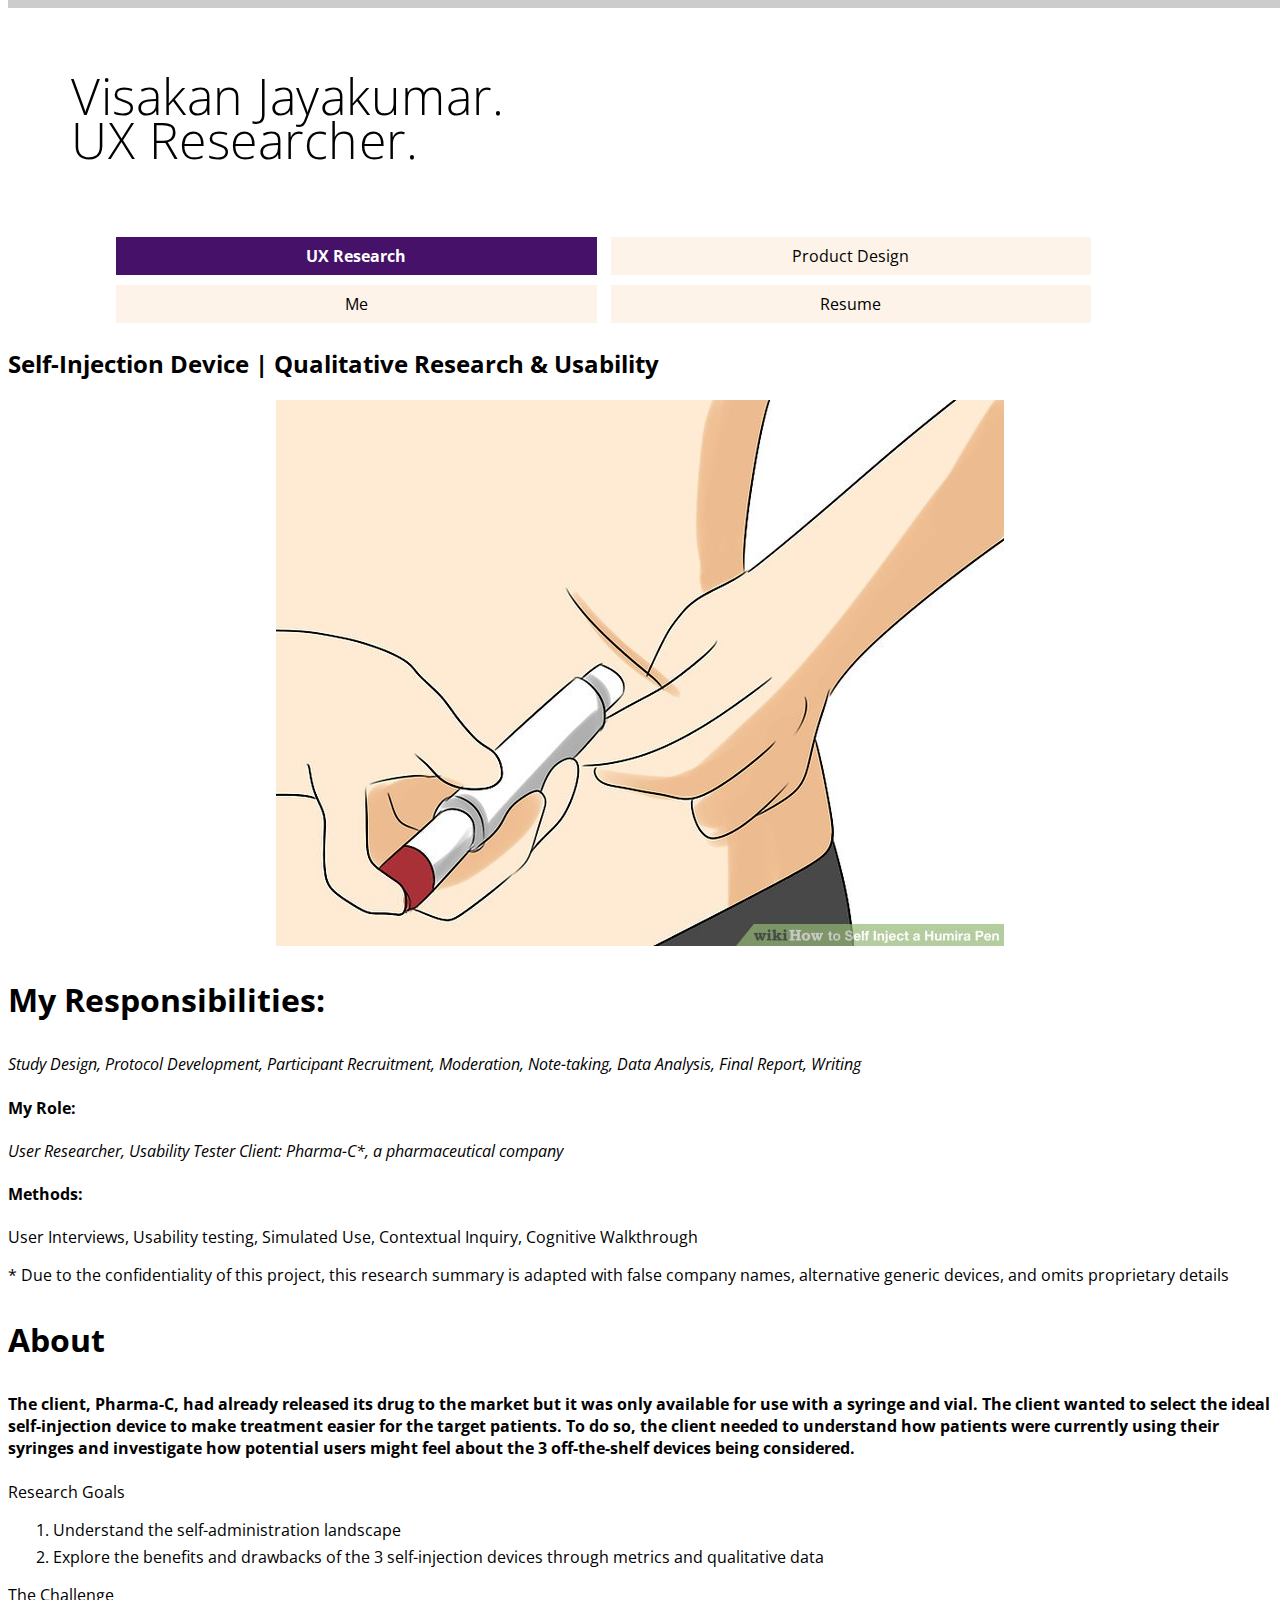
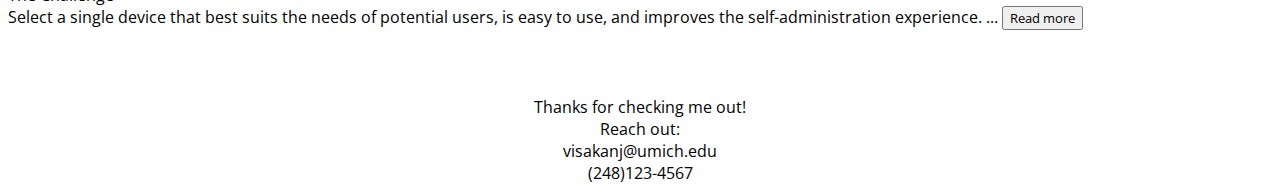
<file: self_injection.html>
<!DOCTYPE html>
<html lang="en">

<head>
    <meta charset="UTF-8">
    <link rel="stylesheet" type="text/css" href="css/portfolio.css">
    <link rel="stylesheet" href="https://fonts.googleapis.com/css?family=Open+Sans">
    <link rel="stylesheet" href="https://use.fontawesome.com/releases/v5.3.1/css/all.css" integrity="sha384-mzrmE5qonljUremFsqc01SB46JvROS7bZs3IO2EmfFsd15uHvIt+Y8vEf7N7fWAU"
        crossorigin="anonymous">
    <title>Visakan Jayakumar | UX Researcher | Portfolio</title>
</head>
<main>
<body>
<!-- tab Skip Nav link -->
<a href="#content" class="skip">Skip to content</a>

    <header class="header-container">
        <div class="progress-container">
            <div class="progress-bar" id="myBar"></div>
        </div>

        <h1 class="logo"> Visakan Jayakumar. <br /> UX Researcher.</h1>

        <nav>
            <ul>
                    <li class = "current1"><a class = "current2" href="index.html"> UX Research </a></li>
                    <li><a href="product_design.html"> Product Design</a></li>
                <li><a href="about_me.html">Me</a></li>
                <li><a href="resume_page.html">Resume</a></li>
            </ul>
        </nav>
    </header>

    <h2> Self-Injection Device | Qualitative Research & Usability </h2>

    <!-- First images -->
    <div class = "imgbox">
    <img class = "center-fit" src="images/selfinjection_img1.jpg" alt="research photos">
    </div>

    <div id = "content">   
    <h3>My Responsibilities:</h3>
    <p>Study Design, Protocol Development, Participant Recruitment, Moderation, Note-taking, Data Analysis, Final Report, Writing</p>

    <h4>My Role:</h4>
    <p>User Researcher, Usability Tester
    Client: Pharma-C*, a pharmaceutical company</p>
</div>

    <h4>Methods:</h4>
    <p>User Interviews, Usability testing, Simulated Use, Contextual Inquiry, Cognitive Walkthrough<br /></p>

    * Due to the confidentiality of this project, this research summary is adapted with false company names, alternative generic devices, and omits proprietary details

    <h3>
        About
    </h3>

    <h4>
        The client, Pharma-C, had already released its drug to the market but it was only available for use with a syringe and
        vial. The client wanted to select the ideal self-injection device to make treatment easier for the target patients. To
        do so, the client needed to understand how patients were currently using their syringes and investigate how potential
        users might feel about the 3 off-the-shelf devices being considered.

    </h4>
    Research Goals
    <ol>
        <li>Understand the self-administration landscape</li>
        <li>Explore the benefits and drawbacks of the 3 self-injection devices through metrics and qualitative data</li>
    </ol>

    The Challenge<br />
    Select a single device that best suits the needs of potential users, is easy to use, and improves the self-administration experience. <span id="dots">...</span><span id="more">

    <h3>
        Methodology
    </h3>
    <h4>Participants</h4>
    The target users were identified to be:
    <ul>
        <li>patients with autoimmune diseases</li>
        <li>healthcare professionals who worked with these patients</li>
    </ul>

    I created a participant recruitment screener (questionnaire) to be used by our 3rd party recruiting firm. We were looking for 25 patients who:
    <ul>
        <li>ranged in age and gender</li>
        <li>experienced an autoimmune disease</li>
        <li>ranged in dexterity limitation (a side effect of the disease)</li>
        <li>ranged in experience level with self-administration (naïve, syringe/vial, pre-filled syringe, injector).</li>
    </ul>

    We scheduled 15 healthcare professionals, nurses and caregivers, who ranged in treatment experience and had varying experience levels with different self-administration methods.
    The types of participants we recruited would be integral to answering these questions:<br />
    How would the disease’s impact on lifestyle influence someone’s preferred method of administration?<br />
    e.g. "How would a rheumatoid arthritis patient’s dexterity limitations influence her administration method preference?"<br />
    How would disease symptoms affect device preference and use?<br />
    e.g. "How would a lupus patient’s feeling of lack of control impact his device preference for self-injecting?"<br />
    To answer these questions later, the team would need to cross-reference research data and participant feedback with the participant’s device experience and dexterity limitation. To prepare, we mapped patient participants by these factors:

    <!-- <img src="images/selfinjection_img2.jpg" alt=""> -->

    <h4>Interviews</h4>
    Interview structure:<br />
    Interviews were conducted as 1-on-1 sessions at a research facility and lasted 60-75 minutes. <br />
    <ol>
        <li>Intro: welcomed participant, provided session overview</li>
        <li>Background: asked questions regarding medical conditions, self-administration experience, experience working with patients</li>
        <li>Current Context: discussed impact of disease on life, current treatment methods</li>
        <li>Device Assessment: participant received training and performed 2 injections with each device on a foam pad, looked for impressions, difficulties, and use errors</li>
        <li>Device Comparison: asked participant to compare 3 devices and rank by preference</li>
        <li>Wrap-up: thanked and compensated participant</li>
    </ol>

    <h4>Stimuli</h4>
    During the usability portion of the interview, participants were shown 3 devices: (these were not the actual devices used) <br />
    <ul>
        <li>Device #1: push down on the top</li>
        

        <li>Device #2: press the end button</li>

        <li>push against the skin</li>
    </ul>
    <div class = "imgbox"> 
    <img class = "center-fit" src="images/selfinjection_img3.png" alt="Device 1">
    <img class = "center-fit" src="images/selfinjection_img4.jpg" alt="Device 2">
    <img class = "center-fit" src="images/selfinjection_img5.png" alt="Device 3"><br />
        </div>

    Aside from appearance, the devices differed in their methods of activation.

    <h3>Findings</h3>
    Disease Landscape<br />
    We asked participants to describe their experiences with their medical conditions. We explored each of the disease landscapes to understand how the conditions affected the participants’ everyday lives. (Diseases anonymized due to
    confidentiality).<br />
    
    AUTOIMMUNE DISEASE #1 & #2
    <ul>
        <li>Pushes someone into early retirement</li>
        <li>Makes daily tasks like showering, cooking, and driving difficult</li>
        <li> that involve dexterity like playing piano can be impossible</li>
    </ul>
    
    AUTOIMMUNE DISEASE #3
    <ul>
        <li>Fatigue and ‘brain fog’ make it difficult to function in the morning</li>
        <li>Body stiffness make it painful to walk</li>
        <li>Finger locking can affect everyday tasks like cooking and dressing</li>
    </ul>
    
    AUTOIMMUNE DISEASE #4
    <ul>
        <li>Person becomes lost mid-conversation</li>
        <li>Hands lock up and experience tremors</li>
    </ul>

Treatment Needs & Goals<br />
We used participant experiences to write a visual story about the self-administration process.<br /><br />
<div class = "imgbox">    
<img class = "center-fit" src="images/selfinjection_img6.png" alt="Customer Journey">
</div>
Participants discussed their motivations and goals when self-administering the treatments for their conditions.<br />
They want to:
<ul>
    <li>Reduce injection time and steps</li>
    <li>Experience less pain when injecting</li>
    <li>Receive the complete dose</li>
    <li>Minimize disruption to their day</li>
    <li>Maintain a regimented treatment routine</li>
    <li>Feel confident and in control of the treatment</li>
</ul>

Device Usability Assessment<br />
An understanding of the current context would not be enough to choose 1 of the 3 devices to move forward with.<br />
Therefore, we had participants perform injections on a foam pad with each of the devices and discussed the following 4 factors:
<ol>
    <li> APPEARANCE & SIZE: shape, color, style visual treatment  </li>
    <li> ERGONOMICS & EASE OF USE: grip, comfort, handling</li>
    <li> MODE OF ACTUATION: thoughts on activation, feeling of control</li>
    <li> FEEDBACK: knowing the injection began and completed</li>
</ol>

We analyzed the findings and compared the 3 devices using visual frequencies:
<div class = "imgbox">    
<img class = "center-fit" src="images/selfinjection_img7.jpg" alt="Visual Frequencies graph">
</div>
Size of the circles corresponds to the number of participants who mentioned characteristics related to these attributes.<br /><br />

We had participants rank the 3 devices:
<div class = "imgbox">    
<img class = "center-fit" src="images/selfinjection_img8.jpg" alt="Device Rankings">
</div>
We found that participants with moderate to severe dexterity limitations were more likely to prefer Device #1 due to its easier activation:
    
<div class = "imgbox">
    <img class = "center-fit" src="images/selfinjection_img9.jpg" alt="Activation results">
</div>
Injection-naïve (those without injection experience) were more likely to prefer Device #1, mainly because it was easier to learn to use, appeared less intimidating, and was easier to activate:
<div class = "imgbox">
    <img class = "center-fit" src="images/selfinjection_img10.jpg" alt="Injection-naive results">
</div>
<h3>Recommendation</h3>
We found that Device #1 was the ideal choice to move forward with.
<ul>
    <li> Healthcare professionals strongly preferred to train patients on it</li>
    <li>Patients with moderate-severe dexterity limitations strongly preferred it (and these represented the likely users)</li>
    <li> 100% of injections were successful with Device #1</li>
    <li>Participants felt more comfortable and in control when injecting with Device #1</li>
</ul>

<h3>Impact</h3>
AUTOIMMUNE PATIENTS...
<ul>
    <li>interact with an approachable, less intimidating injection device</li>
    <li>give the injection with less difficulty due to ergonomic shape</li>
    <li>feel more in control when giving themselves medication</li>
    <li>be confident they are receiving all the medication</li>
</ul>

NURSES AND CAREGIVERS...
<ul>
    <li>can help patients reach higher levels of autonomy</li>
    <li>train patients to give themselves injections with less confusion</li>
    <li>have higher patient adherence to the medication</li>
</ul>

THE CLIENT...
<ul>
    <li>has fewer patient complications with the syringe/vial system</li>
    <li>has higher patient adherence to the medication</li>
    <li>has medication more likely to be prescribed by practitioners</li>
</ul>
</span>

<button onclick="myFunction()" id="myBtn">Read more</button>

</br></br></br></br>
<footer class = "footer">
    Thanks for checking me out!
    
    </br> Reach out: </br>
    visakanj@umich.edu
    </br> (248)123-4567

</footer>
<script src="portfolio.js"></script>

</body>
</main>
</html>
</file>
<file: css/portfolio.css>
* {
    font-family: Open Sans, -apple-system, BlinkMacSystemFont, 'Segoe UI', Roboto, Oxygen, Ubuntu, Cantarell, 'Open Sans', 'Helvetica Neue', sans-serif;
}

a {
    color: black;
    text-decoration: none;
}

a.more:hover{
    color: white;
}

.skip {
    position: absolute;
    top: 1000px;
    left: -1000px;
    height: 3px;
    width: 8px;
    text-align: center;
    overflow: hidden;
    background-color: rgb(59, 14, 102);
    color: white;
    font-size: 18px;
}

a.skip:active, 
a.skip:focus, 
a.skip:hover {
    left: 0; 
    top: 0;
    width: auto; 
    height: auto; 
    overflow: visible; 
}

.flex-container {
    display: flex;
    flex-wrap: wrap;
    justify-content: space-around;
    align-items: center;
  }

.flex-container > div {
    background-color: white;
    border-style: solid;
    border-color: orange;
    width: 400px;
    height: 100 px;
    margin: 10px;
    text-align: center;
    line-height: 75px;
    font-size: 20px;
    font-weight: bold;
  }

.flex-container > div > a{
    /* background-color: #f1f1f1; */
    width: 400px;
    height: 100 px;
    margin: 10px;
    text-align: center;
    line-height: 75px;
    font-size: 20px;
  }

  .flex-container2 {
    display: flex;
    flex-direction: row;
    flex-wrap: wrap;
    justify-content: space-around;
    align-items: center;
  }

.flex-container2 > div {
    background-color: white;
    width: 200px;
    height: 30 px;
    margin: 10px;
    text-align: center;
    /* line-height: 75px; */
    font-size: 20px;
    font-weight: bold;
  }

.imgbox {
    display: grid;
    height: 100%;
}
.center-fit {
    max-width: 100%;
    max-height: 100vh;
    margin: auto;
}

.header-container{
    display: flex;
    flex-direction: row;
    justify-content: space-between;
}

.logo {
  font-size: 32px;
  font-weight: 100;
  letter-spacing: .5px;
  line-height: 44px;
  padding: 40px 0 22px 0;
  margin-left: 5%
}

nav{
    margin: 3em 0 0 5%;
}

nav li{
    display: inline-block;
    padding: 8px;
    background-color: rgb(253, 243, 232);
    width: 40%;
    text-align: center;
}

.current1 {
    background-color: rgb(70, 17, 105);
}

.current2 {
    color: white;
    font-weight: bold;
}

nav a{
    text-decoration: none;
}

#headercaption{
    font-variant: small-caps;
    font-weight: lighter;
    text-align: center;
}

/* #homelinks{
    font-weight: normal;
} */

#subheading{
    font-style: italic
}

#pagetitle{
    font-family: 'Trebuchet MS', 'Lucida Sans Unicode', 'Lucida Grande', 'Lucida Sans', Arial, sans-serif;
    text-align: center;
}

.btn-font {
    font-weight: normal;
    text-align: center;
}

.btn {
  border-radius: 10px;
  margin: 0;
}
.btn-alt {
  padding: 10px;
  background-color: #fbfdff;
}

.testclass {
    background-image: url("../images/background_img.jpg");
    background-size: 100%;
}

/* Project Pages */
div p{
    font-style: italic
}

h3{
    font-weight: bold;
    font-size: 2em;
}

li{
    margin: 5px
}

#resume_text {
    text-align: center;
}

.footer {
    text-align: center;
}

#more {display: none;}



    /* The progress container (grey background) */
  .progress-container {
    width: 100%;
    height: 8px;
    background: #ccc;
    z-index: 1;
    top:0;
    position: fixed;
  }
  
  /* The progress bar (scroll indicator) */
  .progress-bar {
    height: 8px;
    background: #c24fcc;
    width: 0%;
  }

  /* Style the button that is used to open and close the collapsible content */
.collapsible {
    background-color: rgb(255, 247, 255);
    color: #444;
    cursor: pointer;
    padding: 18px;
    width: 100%;
    border: none;
    text-align: left;
    font-size: 20px;
    font-weight: bold;
    border: 1px solid purple;
    border-radius: 12 px;
  }
  
  /* Add a background color to the button if it is clicked on (add the .active class with JS), and when you move the mouse over it (hover) */
  .active, .collapsible:hover {
    background-color: rgb(68, 6, 68);
    color: white;
  }
  
  /* Style the collapsible content. Note: hidden by default */
  .content {
    padding: 0 18px;
    background-color: white;
    max-height: 0;
    overflow: hidden;
    transition: max-height 0.2s ease-out;
}
.collapsible:after {
    content: '\02795'; /* Unicode character for "plus" sign (+) */
    font-size: 18px;
    color: white;
    float: right;
    margin-left: 5px;
}

.active:after {
    content: "\2796"; /* Unicode character for "minus" sign (-) */
    font-size: 18px;
    color: white;
}

/* Slideshow container */
.slideshow-container {
    position: relative;
    background: lightyellow;
  }
  
  /* Slides */
  .mySlides {
    display: none;
    padding: 60px;
    text-align: center;
    color: black;
    font-size: 36 px;
    font-weight: bold;
  }
  
  /* Next & previous buttons */
  .prev, .next {
    cursor: pointer;
    position: absolute;
    top: 50%;
    width: auto;
    margin-top: -30px;
    padding: 16px;
    color: black;
    font-weight: bold;
    font-size: 24px;
    border-radius: 0 3px 3px 0;
    user-select: none;
  }
  
  /* Position the "next button" to the right */
  .next {
    position: absolute;
    right: 0;
    border-radius: 3px 0 0 3px;
  }
  
  /* On hover, add a black background color with a little bit see-through */
  .prev:hover, .next:hover {
    background-color: rgba(0,0,0,0.8);
    color: black;
  }

  /* Add an italic font style to all quotes */
  q {font-style: italic;}
  
  /* Add a blue color to the author */
  .author {
        color: black;
        font-weight: bold;
        font-size: 24 px;
}

/* ################ */
@media only screen and (min-width: 200px) {
    .logo {
        font-size: 10px;
        display: block;
    }
    /* .flex-container{
        display: flex;
        flex-direction: column;
        flex-wrap: wrap;
        justify-content: space-around;
        flex: 1;
    } */
    nav li{
        display: block;
        /* background-color: blue; */
    }
    #headercaption {
        visibility: hidden;
    }
}

@media only screen and (min-width: 700px) {
    .logo {
        font-size: 20px;
        display: block;
    }
    /* .flex-container{
        display: flex;
        flex-direction: column;
        flex-wrap: wrap;
        justify-content: space-around;
        flex: 1;
    } */
    nav li{
        display: block;
        /* background-color: yellow; */
    }
    #headercaption {
        visibility: hidden;
    }
}


@media only screen and (min-width: 1000px) {
    .logo {
        font-size: 50px;
        display: block;
    }
    nav li{
        display: inline-block;
        /* background-color: green; */
    }
    .header-container{
        display: block;
        flex-direction: row;
        justify-content: space-between;
    }
    .flex-container{
    display: flex;
    flex-wrap: wrap;
    justify-content: space-around;
    flex: 1;
    }
    #headercaption {
    visibility: visible;
    }
}

@media (hover: hover) {
  .btn:hover {
    background: orangered;
    font-weight: bold;
    /* text-transform: uppercase; */
    color: white;
  }
  .a {
      color: white;
  }
}
</file>
